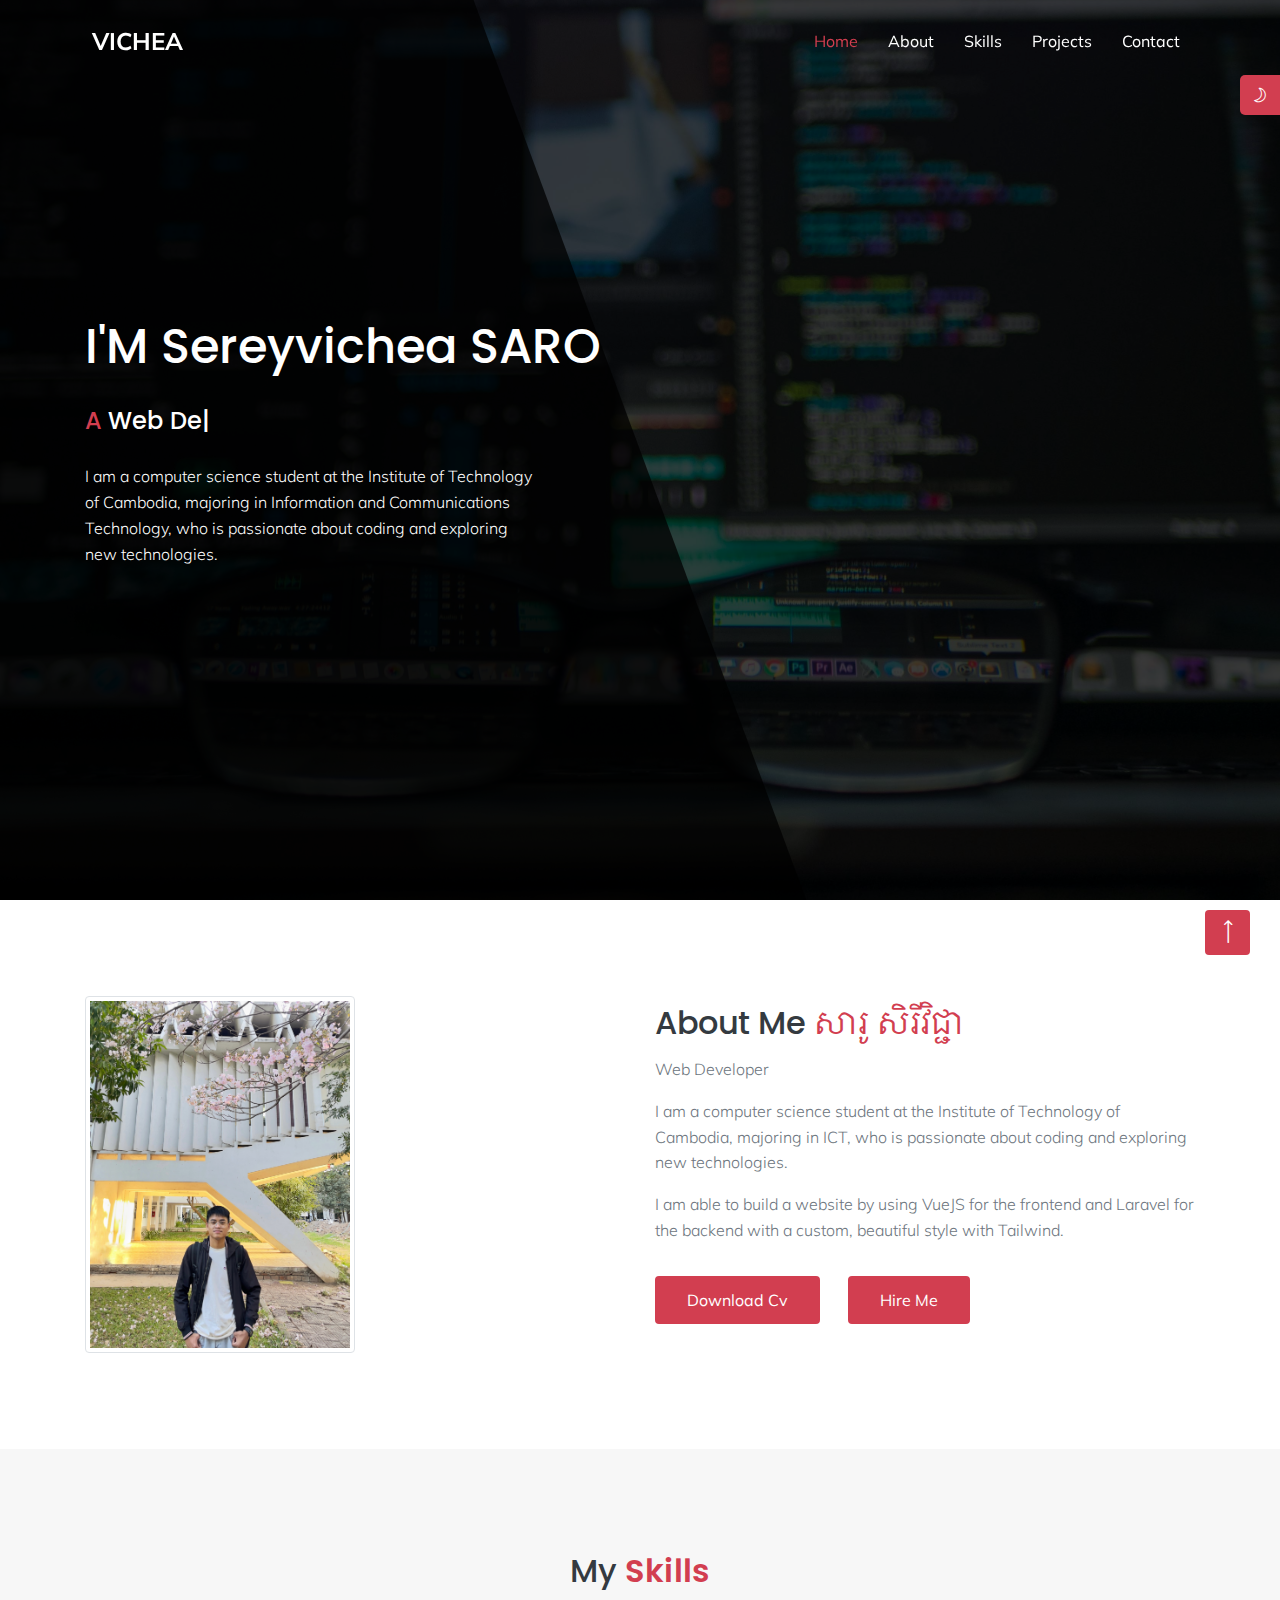
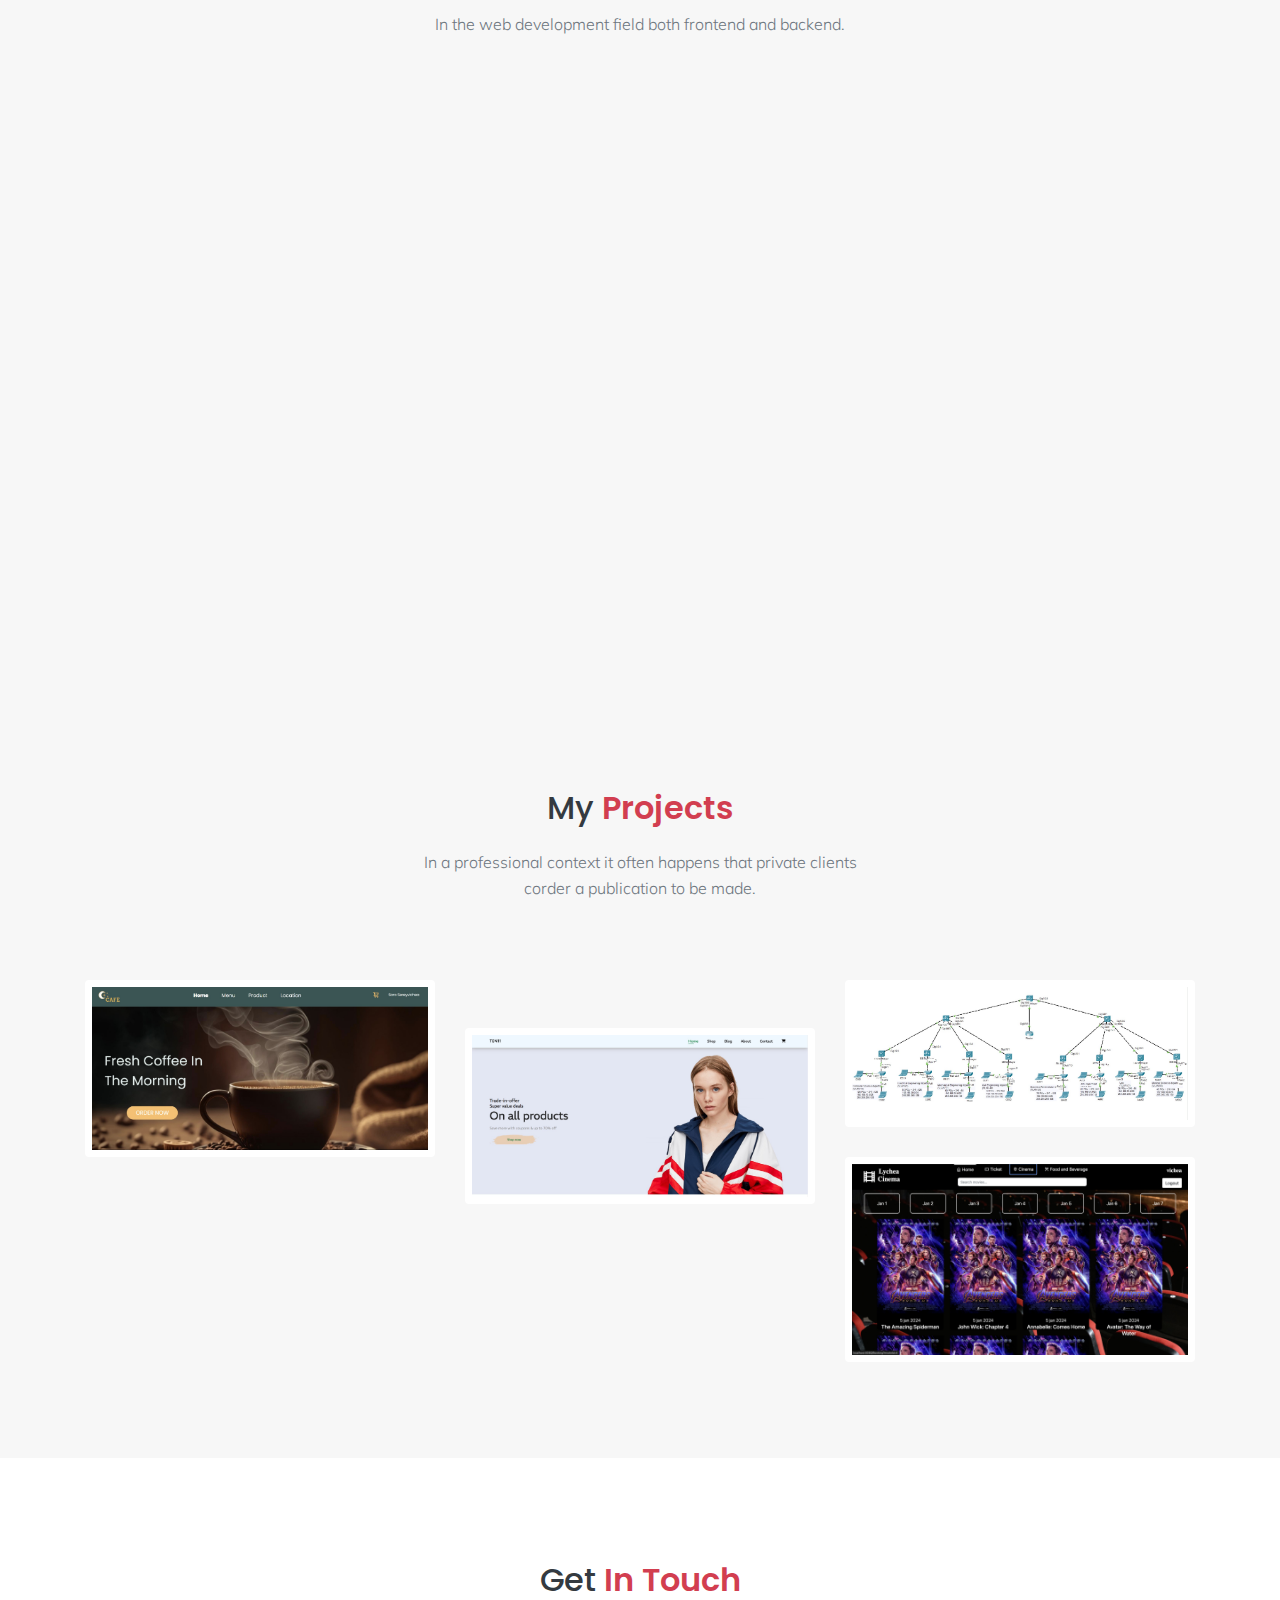
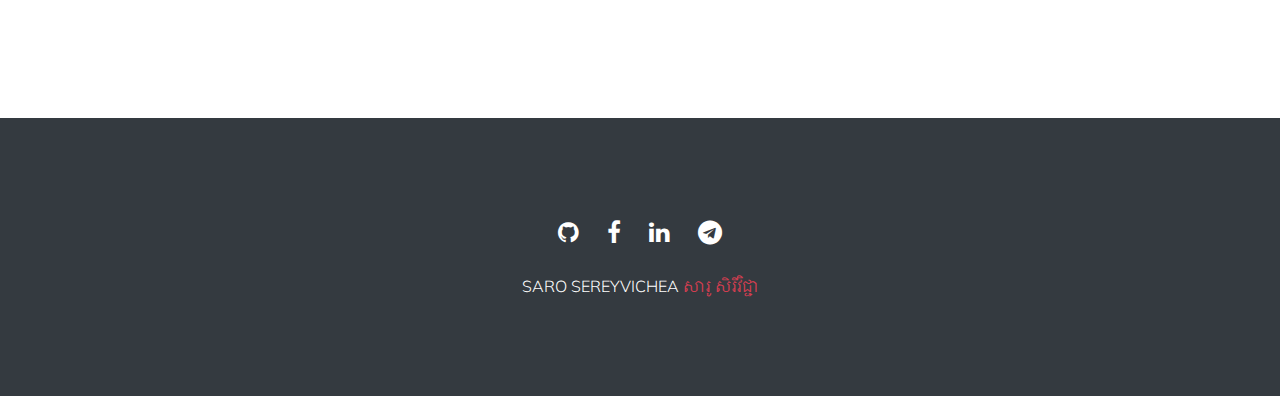
<file: index.html>
<!DOCTYPE html>
<html lang="en">
    
<!-- Mirrored from retrina.com/uone/personal-with-clip-path/index.html by HTTrack Website Copier/3.x [XR&CO'2014], Mon, 04 Mar 2024 21:50:24 GMT -->
<head>
        <meta charset="UTF-8">
        <meta name="viewport" content="width=device-width, initial-scale=1, shrink-to-fit=no">
        <title>SereyvicheaSaro</title>
        <meta name="description" content="" />
        <meta name="keywords" content="" />
        <meta name="author" content="Retrina Group" />

        <!--  FavIcon  -->
        <link rel="shortcut icon" href="assets/img/myPhoto.png">

        <!-- Google Fonts -->
		<link href="https://fonts.googleapis.com/css?family=Muli:300,400,600" rel="stylesheet">
		<link href="https://fonts.googleapis.com/css?family=Poppins:400,500,600,700" rel="stylesheet">  

        <!--  Plugins CSS  -->
        <link rel="stylesheet" href="assets/css/plugins.css">
        <!--  Custom Style CSS  -->
        <link rel="stylesheet" href="assets/css/style.css">
    </head>
    <body data-spy="scroll" data-target="#scrollspy" data-offset="61">

        <!--  Pre Loader  -->
<!--         <div id="overlayer"></div> -->
<!--         <span class="loader"></span> -->

        <!--    Header Start    -->
        <header id="header" class="header fixed-top">
            <nav id="scrollspy" class="navbar navbar-expand-lg header-nav">
                <div class="container">
                    <a class="navbar-brand font-weight-bold" href="index.html">VI<span>CHEA</span></a>
                    <!--  Navbar Toggler Button Start -->
                    <button class="navbar-toggler collapsed" type="button" data-toggle="collapse" data-target="#toggle-menu" aria-controls="toggle-menu" aria-expanded="false" aria-label="Toggle navigation">
                        <span class="lni-menu size-md"></span>
                    </button>
                    <!--  Navbar Toggler Button End -->
                    <div class="collapse navbar-collapse" id="toggle-menu">
                        <ul class="navbar-nav nav-pills ml-auto">
                            <li class="nav-item">
                                <a class="nav-link active" href="#hero">Home</a>
                            </li>
                            <li class="nav-item">
                                <a class="nav-link" href="#about">About</a>
                            </li>
                            <li class="nav-item">
                                <a class="nav-link" href="#services">Skills</a>
                            </li>
                            <li class="nav-item">
                                <a class="nav-link" href="#projects">Projects</a>
                            </li>
                            <li class="nav-item">
                                <a class="nav-link" href="#contact">Contact</a>
                            </li>
                        </ul>
                    </div>
                </div>
            </nav>
        </header>
        <!--    Header End    -->

        <!--    Hero Start    -->
        <section class="hero full-screen py-6" id="hero">
            <div class="hero-center">
                <div class="container">
                    <div class="row">
                        <div class="col-lg-12">
                            <div class="hero-content">
                                <h1 class="text-white mb-3">I'M Sereyvichea SARO</h1>
                                <h4 class="text-white text-capitalize mb-0"><span class="base-color">A  </span> <span class="element" data-elements="Web Developer."></span></h4>
                                <p class="text-white my-4 mb-0">
                                    I am a computer science student at the Institute of Technology of Cambodia, majoring in Information and Communications Technology, who is passionate about coding and exploring new technologies.</p>
                            </div>
                        </div>
                    </div>
                </div>
            </div>
        </section>
        <!--    Hero End    -->

        <!--   About Start   -->
        <section id="about" class="py-6">
            <div class="container">
                <div class="row">
                    <div class="col-lg-6 mb-4 mb-lg-0">
                        <img src="assets/img/vichea.jpg" alt="/" class="rounded img-thumbnail w-50 myPhoto">
                    </div>
                    <div class="col-lg-6">
                        <h2 class="text-dark mb-2">About Me <span class="base-color" id="khmer_name"> សារូ​ សិរីវិជ្ជា</span></h2>
                        <p class="mb-0 text-muted">Web Developer</p>
                        <p class="text-muted my-3">I am a computer science student at the Institute of Technology of Cambodia, majoring in ICT, who is passionate about coding and exploring new technologies.</p>
                        <p class="text-muted">I am able to build a website by using VueJS for the frontend and Laravel for the backend with a custom, beautiful style with Tailwind. </p>
                        <a href="https://drive.google.com/file/d/1icKc5wLdwxnbIT0hmKPorfcBKuMONY7O/view?usp=sharing" class="pill-button mt-3 mb-lg-0 mr-4" target="_blank">Download Cv</a>
                        <a href="https://t.me/SaroSereyvichea" class="pill-button mt-3 mb-lg-0" target="_blank">Hire Me</a>
                    </div>
                </div>
            </div>
        </section>
        <!--    About End    -->

        <!--   Services start  -->
        <section id="services" class="py-6 bg-grey">
            <div class="container">
                <div class="row">
                    <div class="col-lg-12">
                        <div class="text-center">
                            <h2 class="text-dark mb-3">My <span class="base-color">Skills</span></h2>
                            <p class="text-muted max-width-450">In the web development field both frontend and backend.</p>
                        </div>
                    </div>
                </div>
                <div class="row mt-5">
                    <!-- Item 01 -->
                    <div class="col-lg-4 text-md-left wow fadeInUp" data-wow-duration="1.25s" >
                        <div class="services-item text-center">
                            <div class="px-4 py-5">
                                <i class="lni-brush-alt services-icon"></i>
                                <h5 class="mb-3">Web Design</h5>
                                <p class="mb-0">UX/UI design, Using Figma, HTML , CSS and Vue.js for develop frontend. Javascript for scripting.</p>
                            </div>
                        </div>
                    </div>
                    <!-- Item 02 -->
                    <div class="col-lg-4 text-md-left wow fadeInUp" data-wow-duration="1.25s" >
                        <div class="services-item text-center">
                            <div class="px-4 py-5">
                                <i class="lni-check-mark-circle services-icon"></i>
                                <h5 class="mb-3">Tailwind</h5>
                                <p class="mb-0">Easy to maintain for frontend design with the beautiful style  and responsive web pages. </p>
                            </div>
                        </div>
                    </div>
                    <!-- Item 03 -->
                    <div class="col-lg-4 text-md-left wow fadeInUp" data-wow-duration="1.25s" >
                        <div class="services-item text-center">
                            <div class="px-4 py-5">
                                <i class="lni-heart services-icon"></i>
                                <h5 class="mb-3">Backend</h5>
                                <p class="mb-0">Using Laravel to build backend API for any type of requirements to call to use in frontend. </p>
                            </div>
                        </div>
                    </div>
                    <!-- Item 04 -->
                    <div class="col-lg-4 text-md-left wow fadeInUp" data-wow-duration="1.25s" >
                        <div class="services-item text-center">
                            <div class="px-4 py-5">
                                <i class="lni-mobile services-icon"></i>
                                <h5 class="mb-3">Databases</h5>
                                <p class="mb-0">Analyse and Design database to intergrate in the application. SQL syntax for database.</p>
                            </div>
                        </div>
                    </div>
                    <!-- Item 05 -->
                    <div class="col-lg-4 text-md-left wow fadeInUp" data-wow-duration="1.25s" >
                        <div class="services-item text-center">
                            <div class="px-4 py-5">
                                <i class="lni-world services-icon"></i>
                                <h5 class="mb-3">Linux</h5>
                                <p class="mb-0">Linux command line. Concept of open source and VM on windows. Explore different Linux distributions. </p>
                            </div>
                        </div>
                    </div>
                    <!-- Item 06 -->
                    <div class="col-lg-4 text-md-left wow fadeInUp" data-wow-duration="1.25s" >
                        <div class="services-item text-center">
                            <div class="px-4 py-5">
                                <i class="lni-world services-icon"></i>
                                <h5 class="mb-3">Network</h5>
                                <p class="mb-0">Knowledgeable in Switch and Router, able to setup router and config Inter VLAN router.</p>
                            </div>
                        </div>
                    </div>
                </div>
            </div>
        </section>
        <!--   Services End  -->

        <!--  Project Start  -->
        <section id="projects" class="portfolio py-6 bg-grey">
            <div class="container">
                <div class="row">
                    <div class="col-lg-12">
                        <div class="text-center">
                            <h2 class="text-dark mb-3">My <span class="base-color">Projects</span></h2>
                            <p class="text-muted mx-auto max-width-450">In a professional context it often happens that private clients corder a publication to be made.</p>
                        </div>
                    </div>
                </div>
                <div class="row portfolio-items mt-5">
                    <!-- Item 01 -->
                    <div class="col-lg-4 portfolio-item seo">
                        <div class="portfolio-item-content">
                            <img src="assets/img/home_coffee.jpg" alt="/">
                            <div class="img-overlay text-center">
                                <div class="img-overlay-content">
                                    <div class="portfolio-icon">
                                        <a href="https://github.com/selytheng/internetProgramming-project1.git" target="_blank">
                                            <i class="lni-link"></i>
                                        </a>
                                        <a href="assets/img/home_coffee.jpg" class="js-zoom-gallery">
                                            <i class="lni-search"></i>
                                        </a>
                                    </div>
                                    <h5 class="text-dark mt-3 mb-0">Ecommerce</h5>
                                    <p>Backend using Laravel and Frontend using VueJS</p>
                                </div>
                            </div>
                        </div>
                    </div>
                    <!-- Item 02 -->
                    <div class="col-lg-4 portfolio-item graphic">
                        <div class="portfolio-item-content mt-md-5">
                            <img src="assets/img/home_ecommerce.jpg" alt="/">
                            <div class="img-overlay text-center">
                                <div class="img-overlay-content">
                                    <div class="portfolio-icon">
                                        <a href="https://sereyvicheasaro.github.io/Ecommerce/" target="_blank">
                                            <i class="lni-link"></i>
                                        </a>
                                        <a href="assets/img/home_ecommerce.jpg" class="js-zoom-gallery">
                                            <i class="lni-search"></i>
                                        </a>
                                    </div>
                                    <h5 class="text-dark mt-3 mb-0">Mini Ecommerce</h5>
                                    <p>Build with HTML, CSS and Javascript</p>
                                </div>
                            </div>
                        </div>
                    </div>
                    <!-- Item 03 -->
                    <div class="col-lg-4 portfolio-item webdesign graphic">
                        <div class="portfolio-item-content">
                            <img src="assets/img/network.jpg" alt="/">
                            <div class="img-overlay text-center">
                                <div class="img-overlay-content">
                                    <div class="portfolio-icon">
                                        <a href="https://drive.google.com/file/d/1GPWU1suq0hXQiiFGIRFVcSivYqHfiw1p/view?usp=sharing" target="_blank">
                                            <i class="lni-link"></i>
                                        </a>
                                        <a href="assets/img/network.jpg" class="js-zoom-gallery">
                                            <i class="lni-search"></i>
                                        </a>
                                    </div>
                                    <h5 class="text-dark mt-3 mb-0">Network Design</h5>
                                    <p>Assign VLAN, IP range and Inter Vlan Routing</p>
                                </div>
                            </div>
                        </div>
                    </div>
                    <!-- Item 04 -->
                    <div class="col-lg-4 portfolio-item webdesign graphic">
                        <div class="portfolio-item-content">
                            <img src="assets/img/Home_Booking.png" alt="/">
                            <div class="img-overlay text-center">
                                <div class="img-overlay-content">
                                    <div class="portfolio-icon">
                                        <a href="https://github.com/SereyvicheaSaro/BookingSystem.git" target="_blank">
                                            <i class="lni-link"></i>
                                        </a>
                                        <a href="assets/img/Home_Booking.png" class="js-zoom-gallery">
                                            <i class="lni-search"></i>
                                        </a>
                                    </div>
                                    <h5 class="text-dark mt-3 mb-0">Booking System</h5>
                                    <p>Implement backend using Spring boot and backend using bootstrap.</p>
                                </div>
                            </div>
                        </div>
                    </div>
                </div>
            </div>
        </section>
        <!--   Project End   -->

        <!--   Contact Start   -->
        <section id="contact" class="contact text-center py-6">
            <div class="container">
                <div class="row">
                    <div class="col-lg-12">
                        <div class="text-center">
                            <h2 class="text-dark mb-3">Get <span class="base-color">In Touch</span></h2>
                            <!-- <p class="text-muted max-width-450">In a professional context it often happens that private clients corder a publication to be made.</p> -->
                        </div>
                    </div>
                </div>
                
            </div>
        </section>
        <!--   Contact End   -->

        <!--   Footer Start  -->
        <footer class="bg-dark py-6 text-center">
            <div class="container">
                <ul class="list-inline">
                    <li class="list-inline-item"><a href="https://github.com/SereyvicheaSaro" target="_blank"><i class="fa fa-github"></i></a></li>
                    <li class="list-inline-item"><a href="https://www.facebook.com/sereyvichea.saro/" target="_blank"><i class="fa fa-facebook"></i></a></li>
                    <li class="list-inline-item"><a href="https://www.linkedin.com/in/vichea1103/" target="_blank"><i class="fa fa-linkedin"></i></a></li>
                    <li class="list-inline-item"><a href="https://t.me/Sereyvichea_SARO" target="_blank"><i class="fa fa-telegram"></i></a></li>
                </ul>
                <p class="mt-4 mb-0 text-white">SARO SEREYVICHEA <a class="base-color" href="" id="khmer_name">សារូ​ សិរីវិជ្ជា</a></p>
            </div>
        </footer>
        <!--   Footer End  -->

        <!--   Color Scheme  -->
        <a class="color-scheme text-white bg-base-color d-inline-block" href="javascript:void(0)"><i class="lni-night"></i><span>Dark</span></a>
        <a class="color-scheme color-scheme-light text-white bg-base-color d-none" href="javascript:void(0)"><i class="lni-sun"></i><span>Light</span></a>

        <!-- Return to Top -->
        <a href="javascript:void(0)" class="return-to-top"><i class="lni-arrow-up"></i></a>

        <!--  JavaScripts  -->
        <script src="assets/js/jquery-3.4.1.min.js"></script>
        <!--  Plugins JS  -->
        <script src="assets/js/plugins.js"></script>
        <!--  Custom JS  -->
        <script src="assets/js/uone.js"></script>
    </body>

<!-- Mirrored from retrina.com/uone/personal-with-clip-path/index.html by HTTrack Website Copier/3.x [XR&CO'2014], Mon, 04 Mar 2024 21:50:29 GMT -->
</html>
</file>
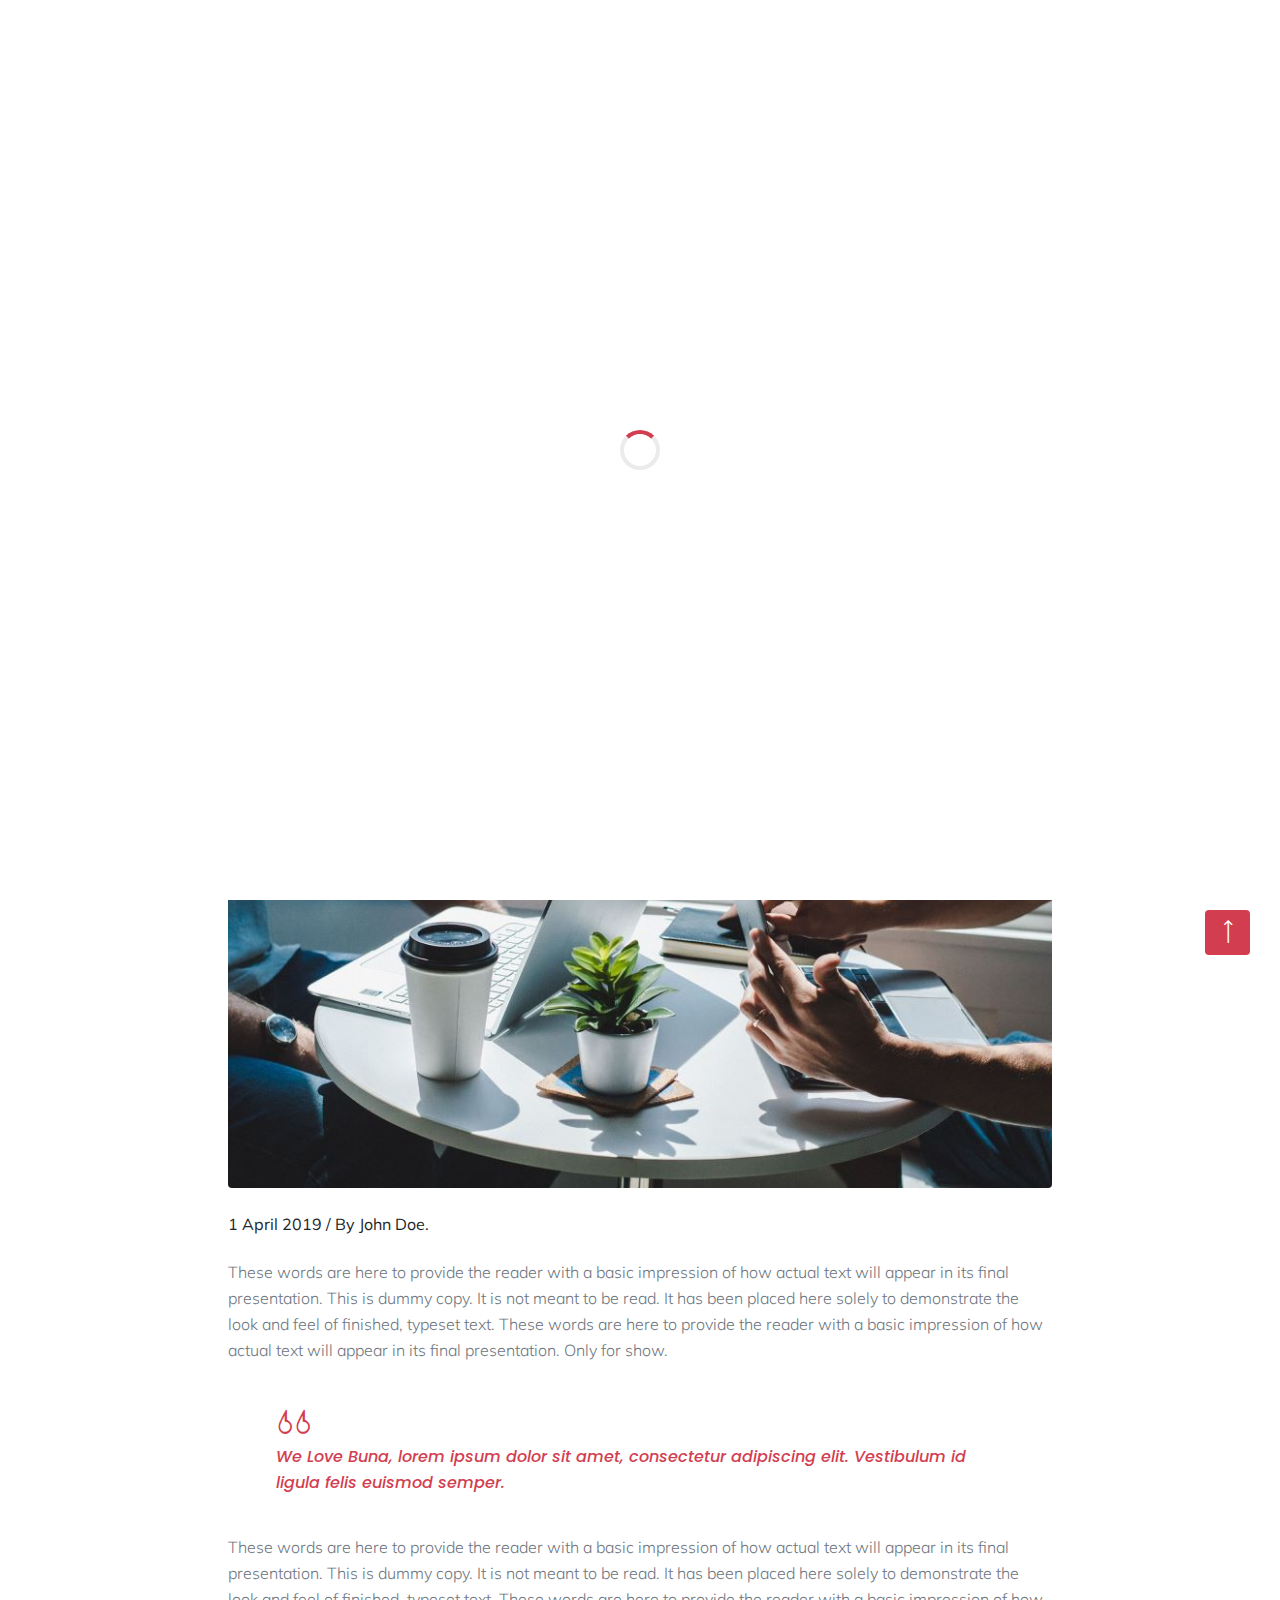
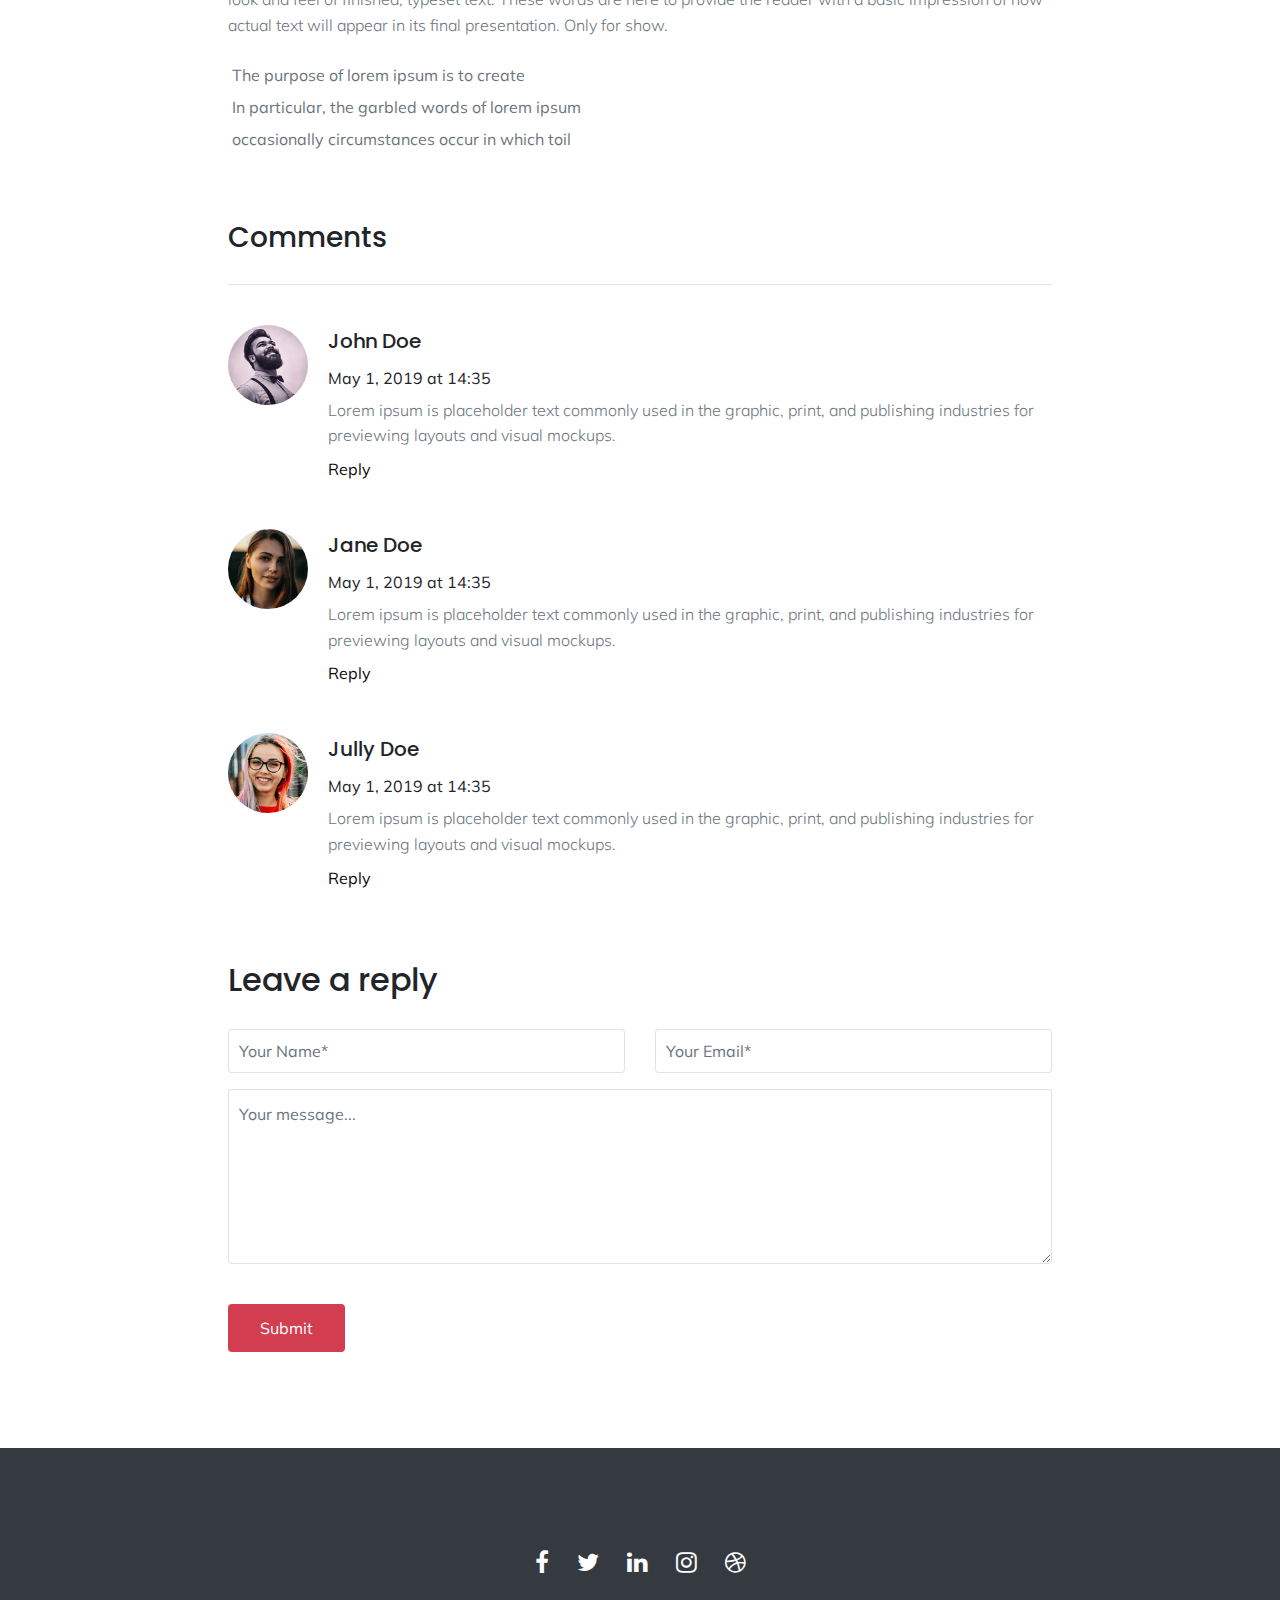
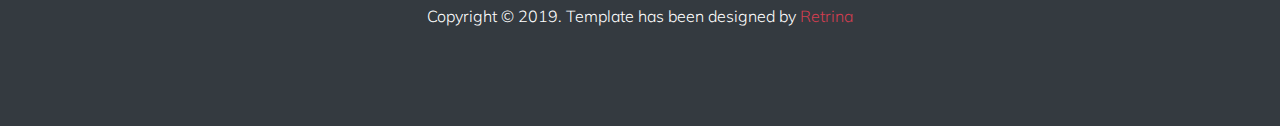
<file: blog-single.html>
<!DOCTYPE html>
<html lang="en">
    
<!-- Mirrored from retrina.com/uone/personal-with-clip-path/blog-single.html by HTTrack Website Copier/3.x [XR&CO'2014], Mon, 04 Mar 2024 21:50:45 GMT -->
<head>
        <meta charset="UTF-8">
        <meta name="viewport" content="width=device-width, initial-scale=1, shrink-to-fit=no">
        <title>UONE - Blog Single</title>
        <meta name="description" content="" />
        <meta name="keywords" content="" />
        <meta name="author" content="Retrina Group" />

        <!--  FavIcon  -->
        <link rel="shortcut icon" href="assets/img/favicon.ico">

        <!-- Google Fonts -->
		<link href="https://fonts.googleapis.com/css?family=Muli:400,600" rel="stylesheet">
		<link href="https://fonts.googleapis.com/css?family=Poppins:400,500,600,700" rel="stylesheet">

        <!--  Plugins Css  -->
        <link rel="stylesheet" href="assets/css/plugins.css">
        <!--  Custom Style CSS  -->
        <link rel="stylesheet" href="assets/css/style.css">
    </head>
	
    <body data-spy="scroll" data-target="#scrollspy" data-offset="61" class="pt-hero">

		<!--  Pre Loader  -->
		<div id="overlayer"></div>
		<span class="loader"></span>	


        <!--    Header Start    -->
        <header id="header" class="header page-header bg-white fixed-top">
            <nav id="scrollspy" class="navbar navbar-expand-lg header-nav">
                <div class="container">
                    <a class="navbar-brand font-weight-bold text-dark" href="index.html">U<span>One</span></a>
                    <!--  Navbar Toggler Button Start -->
                    <button class="navbar-toggler collapsed " type="button" data-toggle="collapse" data-target="#toggle-menu" aria-controls="toggle-menu" aria-expanded="false" aria-label="Toggle navigation">
                        <span class="lni-menu size-md"></span>
                    </button>
                    <!--  Navbar Toggler Button End -->
                    <div class="collapse navbar-collapse" id="toggle-menu">
                        <ul class="navbar-nav nav-pills ml-auto">
                            <li class="nav-item">
                                <a class="nav-link text-dark" href="index.html">Back</a>
                            </li>
                        </ul>
                    </div>
                </div>
            </nav>
        </header>
        <!--    Header End    -->

        <!--    Hero Start    -->
        <section class="hero page-hero py-6" id="hero">
            <div class="hero-center">
                <div class="container">
                    <div class="row justify-content-center">
                        <div class="col-lg-12">
                            <div class="text-center hero-content mx-auto">
                                <h1 class="text-white mb-4">Blog Single</h1>
                                <p class="mx-auto text-white">
                                    <a href="index.html" class="text-white">Home</a>
                                    /
                                    <a href="blog.html" class="text-white">Blog</a>
                                    /
                                    <span class="text-white">Blog Single</span>
                                </p>
                            </div>
                        </div>
                    </div>
                </div>
            </div>
        </section>
        <!--    Hero End    -->

        <!--   Blog-single   Start -->
        <section class="py-6">
            <div class="container">
                <div class="row">
                    <div class="col-lg-10 offset-lg-1 blog">
                        <div class="rounded px-lg-5">
                            <div class="text-md-left">
                                <h4 class="mb-4">The best way to become a good web designer</h4>
                                <img src="assets/img/blog-single-01.jpg" alt="" class="img-fluid w-100 rounded">
                                <span class="d-inline-block py-4"> 1 April 2019
                               / By <span class="purple-color text-right"> John Doe. </span>
                           </span>
                                <p class="text-muted">These words are here to provide the reader with a basic impression of how actual text will appear in its final presentation. This is dummy copy. It is not meant to be read. It has been placed here solely to demonstrate the look and feel of finished, typeset text. These words are here to provide the reader with a basic impression of how actual text will appear in its final presentation. Only for show.</p>
                                <div class="px-5 py-4 quotation">
                                    <i class="base-color lni-quotation size-md"></i>
                                    <h6 class="base-color font-italic mb-0">We Love Buna, lorem ipsum dolor sit amet, consectetur adipiscing elit. Vestibulum id ligula felis euismod semper.</h6>
                                </div>
                                <p class="my-3 text-muted">These words are here to provide the reader with a basic impression of how actual text will appear in its final presentation. This is dummy copy. It is not meant to be read. It has been placed here solely to demonstrate the look and feel of finished, typeset text. These words are here to provide the reader with a basic impression of how actual text will appear in its final presentation. Only for show.</p>
                                <ul class="list-unstyled mt-4 checkmark-list">
                                    <!-- Item-01 -->
                                    <li class="mb-2">
                                        <span class="text-muted ml-1">The purpose of lorem ipsum is to create</span>
                                    </li>
                                    <!-- Item-02 -->
                                    <li class="mb-2">
                                        <span class="text-muted ml-1">In particular, the garbled words of lorem ipsum</span>
                                    </li>
                                    <!-- Item-03 -->
                                    <li class="mb-2">
                                        <span class="text-muted ml-1">occasionally circumstances occur in which toil</span>
                                    </li>
                                </ul>
                                <!--Blog Comments-->
                                <div class="comments py-5">
                                    <h3 class="text-left mb-4">Comments</h3>
                                    <hr>
                                    <ul class="list-inline">
                                        <!-- Comment1 -->
                                        <li class="list-inline-item my-4">
                                            <img src="assets/img/client-01.png" alt="/" class="float-left">
                                            <div class="comment-info">
                                                <h5>John Doe</h5>
                                                <span>May 1, 2019 at 14:35</span>
                                                <p class="my-2 text-muted">Lorem ipsum is placeholder text commonly used in the graphic, print, and publishing industries for previewing layouts and visual mockups.</p>
                                                <a href="#">Reply</a>
                                            </div>
                                        </li>
                                        <!-- Comment2 -->
                                        <li class="list-inline-item my-4">
                                            <img src="assets/img/client-02.png" alt="/" class="float-left">
                                            <div class="comment-info">
                                                <h5>Jane Doe</h5>
                                                <span>May 1, 2019 at 14:35</span>
                                                <p class="my-2 text-muted">Lorem ipsum is placeholder text commonly used in the graphic, print, and publishing industries for previewing layouts and visual mockups.</p>
                                                <a href="#">Reply</a>
                                            </div>
                                        </li>
                                        <!-- Comment3 -->
                                        <li class="list-inline-item mt-4">
                                            <img src="assets/img/client-03.png" alt="/" class="float-left">
                                            <div class="comment-info">
                                                <h5 class="">Jully Doe</h5>
                                                <span>May 1, 2019 at 14:35</span>
                                                <p class="my-2 text-muted">Lorem ipsum is placeholder text commonly used in the graphic, print, and publishing industries for previewing layouts and visual mockups.</p>
                                                <a href="#">Reply</a>
                                            </div>
                                        </li>
                                    </ul>
                                </div>
                                <!--Blog Reply-->
                                <div class="contact">
                                    <div class="contact-form">
                                        <h2 class="text-left mb-4">Leave a reply</h2>
                                        <form>
                                            <div class="row">
                                                <div class="col-lg-6 form-item">
                                                    <div class="form-group">
                                                        <input name="name" id="name" type="text" class="form-control" placeholder="Your Name*" required>
                                                    </div>
                                                </div>
                                                <div class="col-lg-6 form-item">
                                                    <div class="form-group">
                                                        <input name="email" id="email" type="email" class="form-control" placeholder="Your Email*" required>
                                                    </div>
                                                </div>
                                                <div class="col-12 form-item">
                                                    <div class="form-group">
                                                        <textarea name="comments" id="comments" rows="4" class="form-control" placeholder="Your message..."></textarea>
                                                    </div>
                                                </div>
                                                <div class="col-sm-12 mt-4 text-left">
                                                    <button type="submit" class="pill-button rounded" id="submit-btn">Submit</button>
                                                </div>
                                            </div>
                                        </form>
                                    </div>
                                </div>
                            </div>
                        </div>
                    </div>
                </div>
            </div>
        </section>
        <!--   Blog-Single    End  -->

        <!--   Footer Start  -->
        <footer class="bg-dark py-6 text-center">
            <div class="container">
                <ul class="list-inline">
                    <li class="list-inline-item"><a href="javascript:void(0);"><i class="fa fa-facebook"></i></a></li>
                    <li class="list-inline-item"><a href="javascript:void(0);"><i class="fa fa-twitter"></i></a></li>
                    <li class="list-inline-item"><a href="javascript:void(0);"><i class="fa fa-linkedin"></i></a></li>
                    <li class="list-inline-item"><a href="javascript:void(0);"><i class="fa fa-instagram"></i></a></li>
                    <li class="list-inline-item"><a href="javascript:void(0);"><i class="fa fa-dribbble"></i></a></li>
                </ul>
                <p class="mt-4 mb-0 text-white">Copyright © 2019. Template has been designed by <a class="base-color" href="javascript:void(0);">Retrina</a></p>
            </div>
        </footer>
        <!--   Footer End  -->

        <!--   Color Scheme  -->
        <a class="color-scheme text-white bg-base-color d-inline-block" href="javascript:void(0)"><i class="lni-night"></i><span>Dark</span></a>
        <a class="color-scheme color-scheme-light text-white bg-base-color d-none" href="javascript:void(0)"><i class="lni-sun"></i><span>Light</span></a>

        <!-- Return to Top -->
        <a href="javascript:void(0)" class="return-to-top"><i class="lni-arrow-up"></i></a>

        <!--  JavaScripts  -->
        <script src="assets/js/jquery-3.4.1.min.js"></script>
        <!--  Plugins JS  -->
        <script src="assets/js/plugins.js"></script>
        <!--  Custom JS  -->
        <script src="assets/js/uone.js"></script>

    </body>

<!-- Mirrored from retrina.com/uone/personal-with-clip-path/blog-single.html by HTTrack Website Copier/3.x [XR&CO'2014], Mon, 04 Mar 2024 21:50:45 GMT -->
</html>
</file>
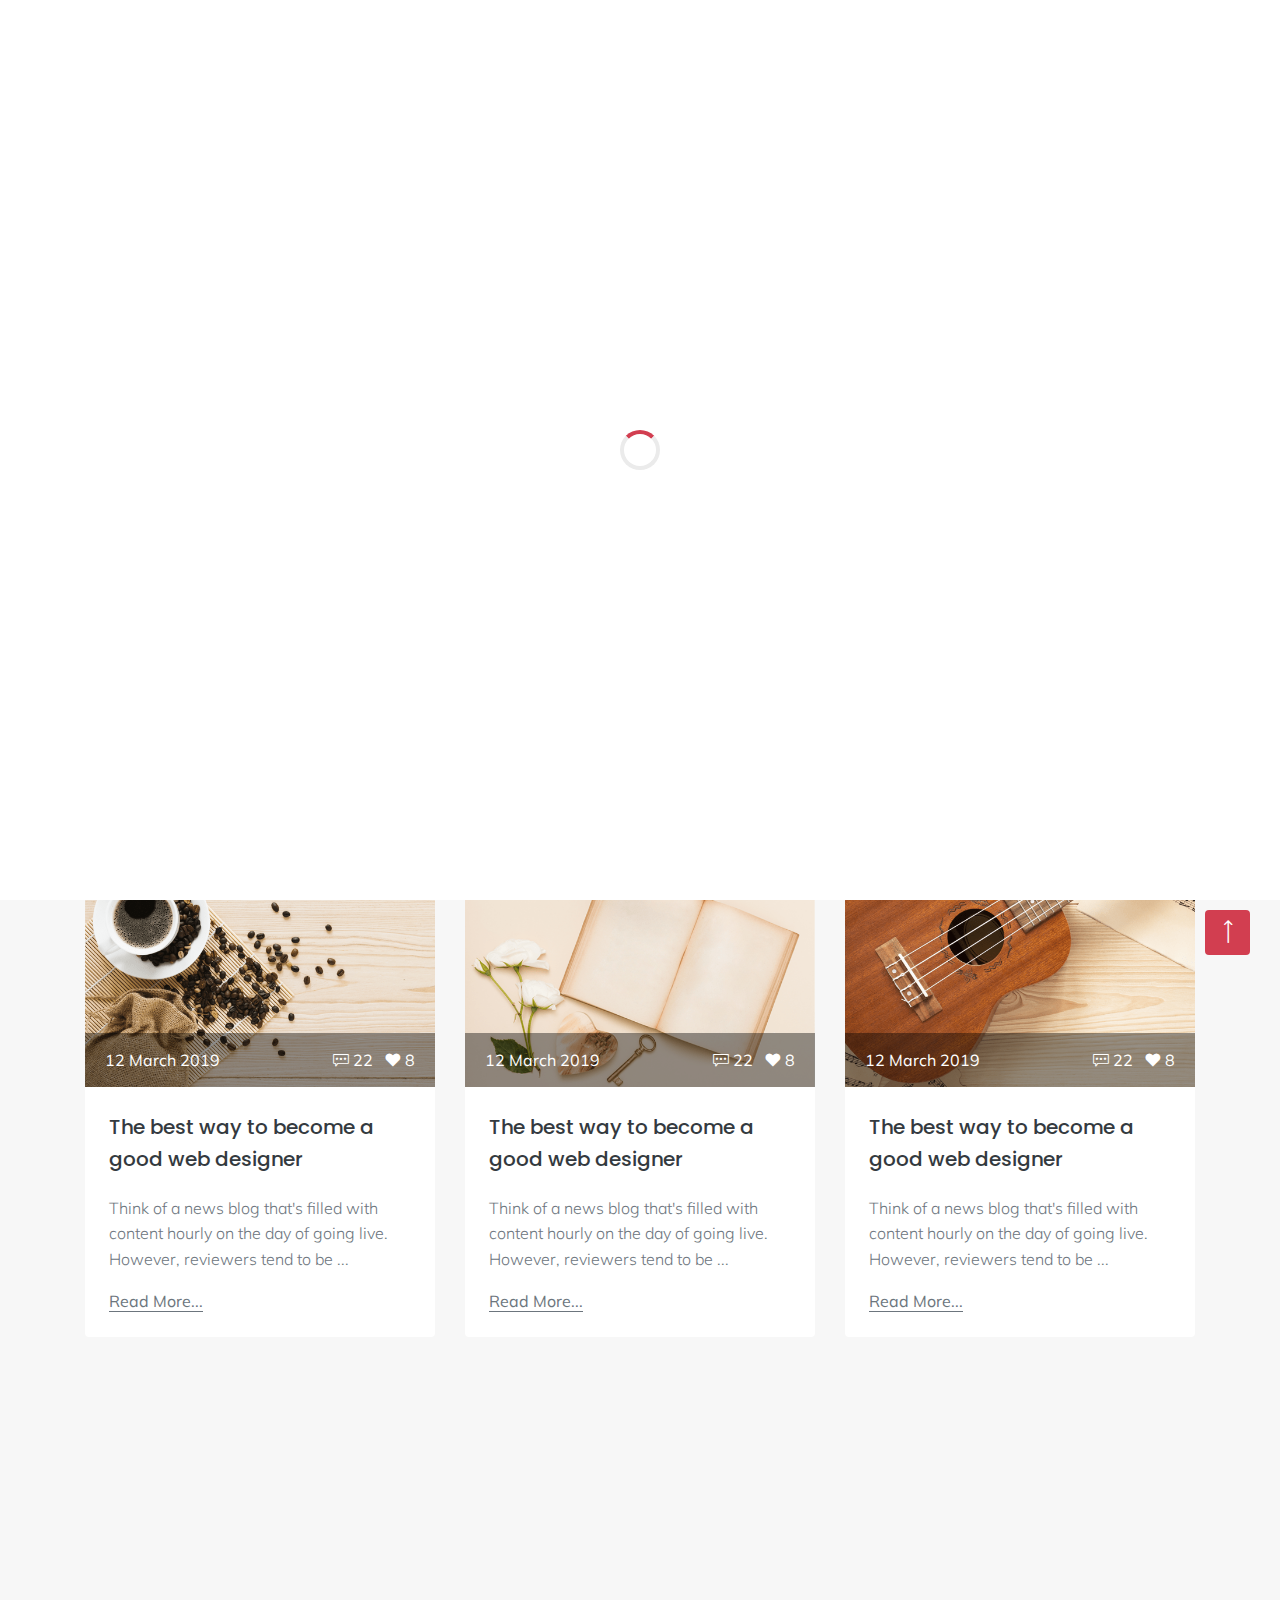
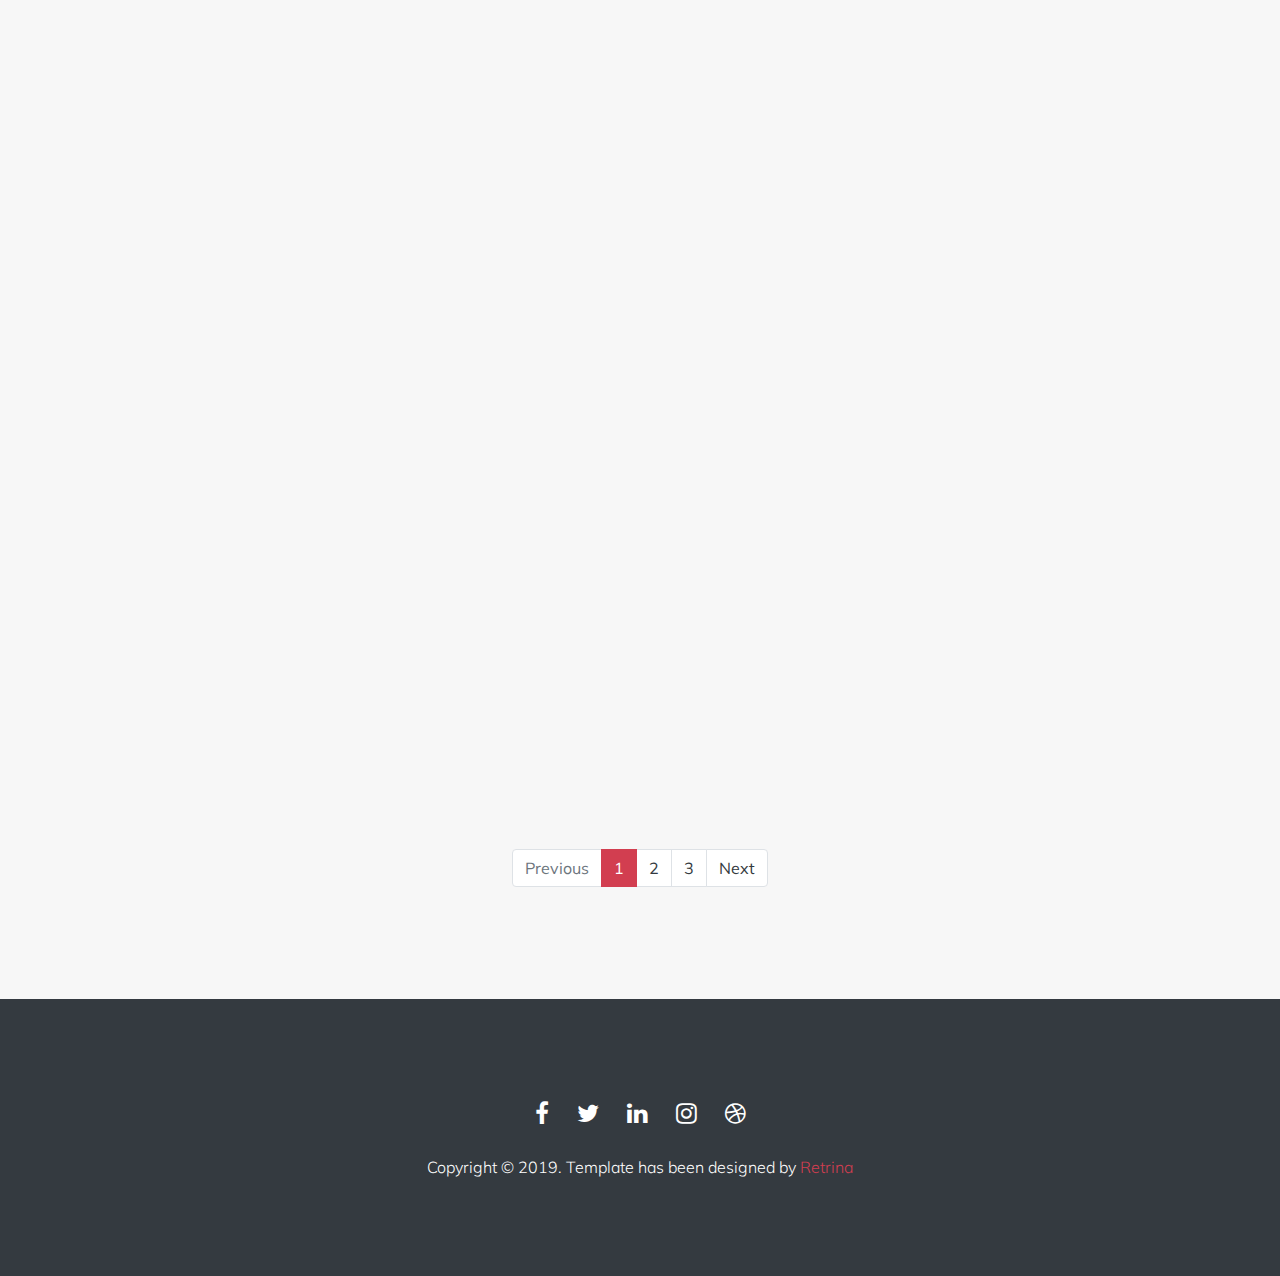
<file: blog.html>
<!DOCTYPE html>
<html lang="en">
    
<!-- Mirrored from retrina.com/uone/personal-with-clip-path/blog.html by HTTrack Website Copier/3.x [XR&CO'2014], Mon, 04 Mar 2024 21:50:45 GMT -->
<head>
        <meta charset="UTF-8">
        <meta name="viewport" content="width=device-width, initial-scale=1, shrink-to-fit=no">
        <title>UONE - Blog </title>
        <meta name="description" content="" />
        <meta name="keywords" content="" />
        <meta name="author" content="Retrina Group" />

        <!--  FavIcon  -->
        <link rel="shortcut icon" href="assets/img/favicon.ico">

        <!-- Google Fonts -->
		<link href="https://fonts.googleapis.com/css?family=Muli:400,600" rel="stylesheet">
		<link href="https://fonts.googleapis.com/css?family=Poppins:400,500,600,700" rel="stylesheet">  

        <!--  Plugins Css  -->
        <link rel="stylesheet" href="assets/css/plugins.css">
        <!--  Custom Style CSS  -->
        <link rel="stylesheet" href="assets/css/style.css">
    </head>
	
    <body class="pt-hero">
	
        <!--  Pre Loader  -->
        <div id="overlayer"></div>
        <span class="loader"></span>

        <!--    Header Start    -->
        <header id="header" class="header page-header bg-white fixed-top">
            <nav id="scrollspy" class="navbar navbar-expand-lg header-nav">
                <div class="container">
                    <a class="navbar-brand font-weight-bold text-dark" href="index.html">U<span>One</span></a>
                    <!--  Navbar Toggler Button Start -->
                    <button class="navbar-toggler collapsed" type="button" data-toggle="collapse" data-target="#toggle-menu" aria-controls="toggle-menu" aria-expanded="false" aria-label="Toggle navigation">
                        <span class="lni-menu size-md"></span>
                    </button>
                    <!--  Navbar Toggler Button End -->
                    <div class="collapse navbar-collapse" id="toggle-menu">
                        <ul class="navbar-nav nav-pills ml-auto">
                            <li class="nav-item">
                                <a class="nav-link text-dark" href="index.html">Back</a>
                            </li>
                        </ul>
                    </div>
                </div>
            </nav>
        </header>
        <!--    Header End    -->

        <!--    Hero Start    -->
        <section class="hero page-hero py-6" id="hero">
            <div class="hero-center">
                <div class="container">
                    <div class="row justify-content-center">
                        <div class="col-lg-12">
                            <div class="text-center hero-content mx-auto">
                                <h1 class="text-white mb-4">Blog Page</h1>
                                <p class="mx-auto text-white">
                                    <a href="index.html" class="text-white">Home</a>
                                    /
                                    <span>Blog</span>
                                </p>
                            </div>
                        </div>
                    </div>
                </div>
            </div>
        </section>
        <!--    Hero End    -->

        <!--   Blog Start   -->
        <section id="blog" class="blog blog-01 bg-grey py-6">
            <div class="container">
                <div class="row">
                    <div class="col-lg-12">
                        <div class="text-center">
                            <h2 class="text-dark mb-3">Latest <span class="base-color">News</span></h2>
                            <p class="text-muted max-width-450">In a professional context it often happens that private clients corder a publication to be made.</p>
                        </div>
                    </div>
                </div>
                <div class="row mt-5">
                    <!-- Item 01 -->
                    <div class="col-lg-4 my-4 wow fadeInUp" data-wow-duration="1.25s">
                        <div class="rounded blog-item">
                            <div class="image-blog">
                                <img src="assets/img/blog-img-01.png" alt="/" class="img-fluid rounded-top">
                                <div class="blog-title">
                                    <span>12 March 2019</span>
                                    <ul class="list-inline float-right">
                                        <li class="list-inline-item">
                                            <i class="lni-comment"></i><span class="pl-1">22</span>
                                        </li>
                                        <li class="list-inline-item">
                                            <i class="lni-heart-filled"></i><span class="pl-1">8</span>
                                        </li>
                                    </ul>
                                </div>
                            </div>
                            <div class="rounded-bottom bg-white blog-content p-4">
                                <h5><a href="blog-single.html" target="_blank" class="text-dark">The best way to become a good web designer</a></h5>
                                <p class="text-muted">Think of a news blog that's filled with content hourly on the day of going live. However, reviewers tend to be ...</p>
                                <div class="blog-link">
                                    <a class="text-muted" href="blog-single.html" target="_blank">Read More...</a>
                                </div>
                            </div>
                        </div>
                    </div>
                    <!-- Item 02 -->
                    <div class="col-lg-4 my-4 wow fadeInUp" data-wow-duration="1.25s">
                        <div class="rounded blog-item">
                            <div class="image-blog">
                                <img src="assets/img/blog-img-02.png" alt="/" class="img-fluid rounded-top">
                                <div class="blog-title">
                                    <span>12 March 2019</span>
                                    <ul class="list-inline float-right">
                                        <li class="list-inline-item">
                                            <i class="lni-comment"></i><span class="pl-1">22</span>
                                        </li>
                                        <li class="list-inline-item">
                                            <i class="lni-heart-filled"></i><span class="pl-1">8</span>
                                        </li>
                                    </ul>
                                </div>
                            </div>
                            <div class="rounded-bottom bg-white blog-content p-4">
                                <h5><a href="blog-single.html" target="_blank" class="text-dark">The best way to become a good web designer</a></h5>
                                <p class="text-muted">Think of a news blog that's filled with content hourly on the day of going live. However, reviewers tend to be ...</p>
                                <div class="blog-link">
                                    <a class="text-muted" href="blog-single.html" target="_blank">Read More...</a>
                                </div>
                            </div>
                        </div>
                    </div>
                    <!-- Item 03 -->
                    <div class="col-lg-4 my-4 wow fadeInUp" data-wow-duration="1.25s">
                        <div class="rounded blog-item">
                            <div class="image-blog">
                                <img src="assets/img/blog-img-03.png" alt="/" class="img-fluid rounded-top">
                                <div class="blog-title">
                                    <span>12 March 2019</span>
                                    <ul class="list-inline float-right">
                                        <li class="list-inline-item">
                                            <i class="lni-comment"></i><span class="pl-1">22</span>
                                        </li>
                                        <li class="list-inline-item">
                                            <i class="lni-heart-filled"></i><span class="pl-1">8</span>
                                        </li>
                                    </ul>
                                </div>
                            </div>
                            <div class="rounded-bottom bg-white blog-content p-4">
                                <h5><a href="blog-single.html" target="_blank" class="text-dark">The best way to become a good web designer</a></h5>
                                <p class="text-muted">Think of a news blog that's filled with content hourly on the day of going live. However, reviewers tend to be ...</p>
                                <div class="blog-link">
                                    <a class="text-muted" href="blog-single.html" target="_blank">Read More...</a>
                                </div>
                            </div>
                        </div>
                    </div>
                    <!-- Item 04 -->
                    <div class="col-lg-4 my-4 wow fadeInUp" data-wow-duration="1.25s">
                        <div class="rounded blog-item">
                            <div class="image-blog">
                                <img src="assets/img/blog-img-04.png" alt="/" class="img-fluid rounded-top">
                                <div class="blog-title">
                                    <span>12 March 2019</span>
                                    <ul class="list-inline float-right">
                                        <li class="list-inline-item">
                                            <i class="lni-comment"></i><span class="pl-1">22</span>
                                        </li>
                                        <li class="list-inline-item">
                                            <i class="lni-heart-filled"></i><span class="pl-1">8</span>
                                        </li>
                                    </ul>
                                </div>
                            </div>
                            <div class="rounded-bottom bg-white blog-content p-4">
                                <h5><a href="blog-single.html" target="_blank" class="text-dark">The best way to become a good web designer</a></h5>
                                <p class="text-muted">Think of a news blog that's filled with content hourly on the day of going live. However, reviewers tend to be ...</p>
                                <div class="blog-link">
                                    <a class="text-muted" href="blog-single.html" target="_blank">Read More...</a>
                                </div>
                            </div>
                        </div>
                    </div>
                    <!-- Item 05 -->
                    <div class="col-lg-4 my-4 wow fadeInUp" data-wow-duration="1.25s">
                        <div class="rounded blog-item">
                            <div class="image-blog">
                                <img src="assets/img/blog-img-05.png" alt="/" class="img-fluid rounded-top">
                                <div class="blog-title">
                                    <span>12 March 2019</span>
                                    <ul class="list-inline float-right">
                                        <li class="list-inline-item">
                                            <i class="lni-comment"></i><span class="pl-1">22</span>
                                        </li>
                                        <li class="list-inline-item">
                                            <i class="lni-heart-filled"></i><span class="pl-1">8</span>
                                        </li>
                                    </ul>
                                </div>
                            </div>
                            <div class="rounded-bottom bg-white blog-content p-4">
                                <h5><a href="blog-single.html" target="_blank" class="text-dark">The best way to become a good web designer</a></h5>
                                <p class="text-muted">Think of a news blog that's filled with content hourly on the day of going live. However, reviewers tend to be ...</p>
                                <div class="blog-link">
                                    <a class="text-muted" href="blog-single.html" target="_blank">Read More...</a>
                                </div>
                            </div>
                        </div>
                    </div>
                    <!-- Item 06 -->
                    <div class="col-lg-4 my-4 wow fadeInUp" data-wow-duration="1.25s">
                        <div class="rounded blog-item">
                            <div class="image-blog">
                                <img src="assets/img/blog-img-06.png" alt="/" class="img-fluid rounded-top">
                                <div class="blog-title">
                                    <span>12 March 2019</span>
                                    <ul class="list-inline float-right">
                                        <li class="list-inline-item">
                                            <i class="lni-comment"></i><span class="pl-1">22</span>
                                        </li>
                                        <li class="list-inline-item">
                                            <i class="lni-heart-filled"></i><span class="pl-1">8</span>
                                        </li>
                                    </ul>
                                </div>
                            </div>
                            <div class="rounded-bottom bg-white blog-content p-4">
                                <h5><a href="blog-single.html" target="_blank" class="text-dark">The best way to become a good web designer</a></h5>
                                <p class="text-muted">Think of a news blog that's filled with content hourly on the day of going live. However, reviewers tend to be ...</p>
                                <div class="blog-link">
                                    <a class="text-muted" href="blog-single.html" target="_blank">Read More...</a>
                                </div>
                            </div>
                        </div>
                    </div>
                    <!-- Item 07 -->
                    <div class="col-lg-4 my-4 wow fadeInUp" data-wow-duration="1.25s">
                        <div class="rounded blog-item">
                            <div class="image-blog">
                                <img src="assets/img/blog-img-07.png" alt="/" class="img-fluid rounded-top">
                                <div class="blog-title">
                                    <span>12 March 2019</span>
                                    <ul class="list-inline float-right">
                                        <li class="list-inline-item">
                                            <i class="lni-comment"></i><span class="pl-1">22</span>
                                        </li>
                                        <li class="list-inline-item">
                                            <i class="lni-heart-filled"></i><span class="pl-1">8</span>
                                        </li>
                                    </ul>
                                </div>
                            </div>
                            <div class="rounded-bottom bg-white blog-content p-4">
                                <h5><a href="blog-single.html" target="_blank" class="text-dark">The best way to become a good web designer</a></h5>
                                <p class="text-muted">Think of a news blog that's filled with content hourly on the day of going live. However, reviewers tend to be ...</p>
                                <div class="blog-link">
                                    <a class="text-muted" href="blog-single.html" target="_blank">Read More...</a>
                                </div>
                            </div>
                        </div>
                    </div>
                    <!-- Item 08 -->
                    <div class="col-lg-4 my-4 wow fadeInUp" data-wow-duration="1.25s">
                        <div class="rounded blog-item">
                            <div class="image-blog">
                                <img src="assets/img/blog-img-08.png" alt="/" class="img-fluid rounded-top">
                                <div class="blog-title">
                                    <span>12 March 2019</span>
                                    <ul class="list-inline float-right">
                                        <li class="list-inline-item">
                                            <i class="lni-comment"></i><span class="pl-1">22</span>
                                        </li>
                                        <li class="list-inline-item">
                                            <i class="lni-heart-filled"></i><span class="pl-1">8</span>
                                        </li>
                                    </ul>
                                </div>
                            </div>
                            <div class="rounded-bottom bg-white blog-content p-4">
                                <h5><a href="blog-single.html" target="_blank" class="text-dark">The best way to become a good web designer</a></h5>
                                <p class="text-muted">Think of a news blog that's filled with content hourly on the day of going live. However, reviewers tend to be ...</p>
                                <div class="blog-link">
                                    <a class="text-muted" href="blog-single.html" target="_blank">Read More...</a>
                                </div>
                            </div>
                        </div>
                    </div>
                    <!-- Item 09 -->
                    <div class="col-lg-4 my-4 wow fadeInUp" data-wow-duration="1.25s">
                        <div class="rounded blog-item">
                            <div class="image-blog">
                                <img src="assets/img/blog-img-09.png" alt="/" class="img-fluid rounded-top">
                                <div class="blog-title">
                                    <span>12 March 2019</span>
                                    <ul class="list-inline float-right">
                                        <li class="list-inline-item">
                                            <i class="lni-comment"></i><span class="pl-1">22</span>
                                        </li>
                                        <li class="list-inline-item">
                                            <i class="lni-heart-filled"></i><span class="pl-1">8</span>
                                        </li>
                                    </ul>
                                </div>
                            </div>
                            <div class="rounded-bottom bg-white blog-content p-4">
                                <h5><a href="blog-single.html" target="_blank" class="text-dark">The best way to become a good web designer</a></h5>
                                <p class="text-muted">Think of a news blog that's filled with content hourly on the day of going live. However, reviewers tend to be ...</p>
                                <div class="blog-link">
                                    <a class="text-muted" href="blog-single.html" target="_blank">Read More...</a>
                                </div>
                            </div>
                        </div>
                    </div>
                </div>
                <div class="row">
                    <!--   Blog Pagination   -->
                    <div class="mx-auto mt-4 pagination-blog">
                        <nav aria-label="Page navigation example">
                            <ul class="pagination justify-content-center">
                                <li class="page-item disabled"><a href="javascript:void(0);" class="page-link" tabindex="-1">Previous</a></li>
                                <li class="page-item active"><a href="javascript:void(0);" class="page-link">1</a></li>
                                <li class="page-item"><a href="javascript:void(0);" class="page-link">2</a></li>
                                <li class="page-item"><a href="javascript:void(0);" class="page-link">3</a></li>
                                <li class="page-item">
                                    <a href="javascript:void(0);" class="page-link">Next</a>
                                </li>
                            </ul>
                        </nav>
                    </div>
                </div>
            </div>
        </section>
        <!--   Blog End   -->

        <!--   Footer Start  -->
        <footer class="bg-dark py-6 text-center">
            <div class="container">
                <ul class="list-inline">
                    <li class="list-inline-item"><a href="javascript:void(0);"><i class="fa fa-facebook"></i></a></li>
                    <li class="list-inline-item"><a href="javascript:void(0);"><i class="fa fa-twitter"></i></a></li>
                    <li class="list-inline-item"><a href="javascript:void(0);"><i class="fa fa-linkedin"></i></a></li>
                    <li class="list-inline-item"><a href="javascript:void(0);"><i class="fa fa-instagram"></i></a></li>
                    <li class="list-inline-item"><a href="javascript:void(0);"><i class="fa fa-dribbble"></i></a></li>
                </ul>
                <p class="mt-4 mb-0 text-white">Copyright © 2019. Template has been designed by <a class="base-color" href="javascript:void(0);">Retrina</a></p>
            </div>
        </footer>
        <!--   Footer End  -->

        <!--   Color Scheme  -->
        <a class="color-scheme text-white bg-base-color d-inline-block" href="javascript:void(0)"><i class="lni-night"></i><span>Dark</span></a>
        <a class="color-scheme color-scheme-light text-white bg-base-color d-none" href="javascript:void(0)"><i class="lni-sun"></i><span>Light</span></a>

        <!-- Return to Top -->
        <a href="javascript:void(0)" class="return-to-top"><i class="lni-arrow-up"></i></a>

        <!--  JavaScripts  -->
        <script src="assets/js/jquery-3.4.1.min.js"></script>
        <!--  Plugins JS  -->
        <script src="assets/js/plugins.js"></script>
        <!--  Custom JS  -->
        <script src="assets/js/uone.js"></script>

    </body>

<!-- Mirrored from retrina.com/uone/personal-with-clip-path/blog.html by HTTrack Website Copier/3.x [XR&CO'2014], Mon, 04 Mar 2024 21:50:52 GMT -->
</html>
</file>
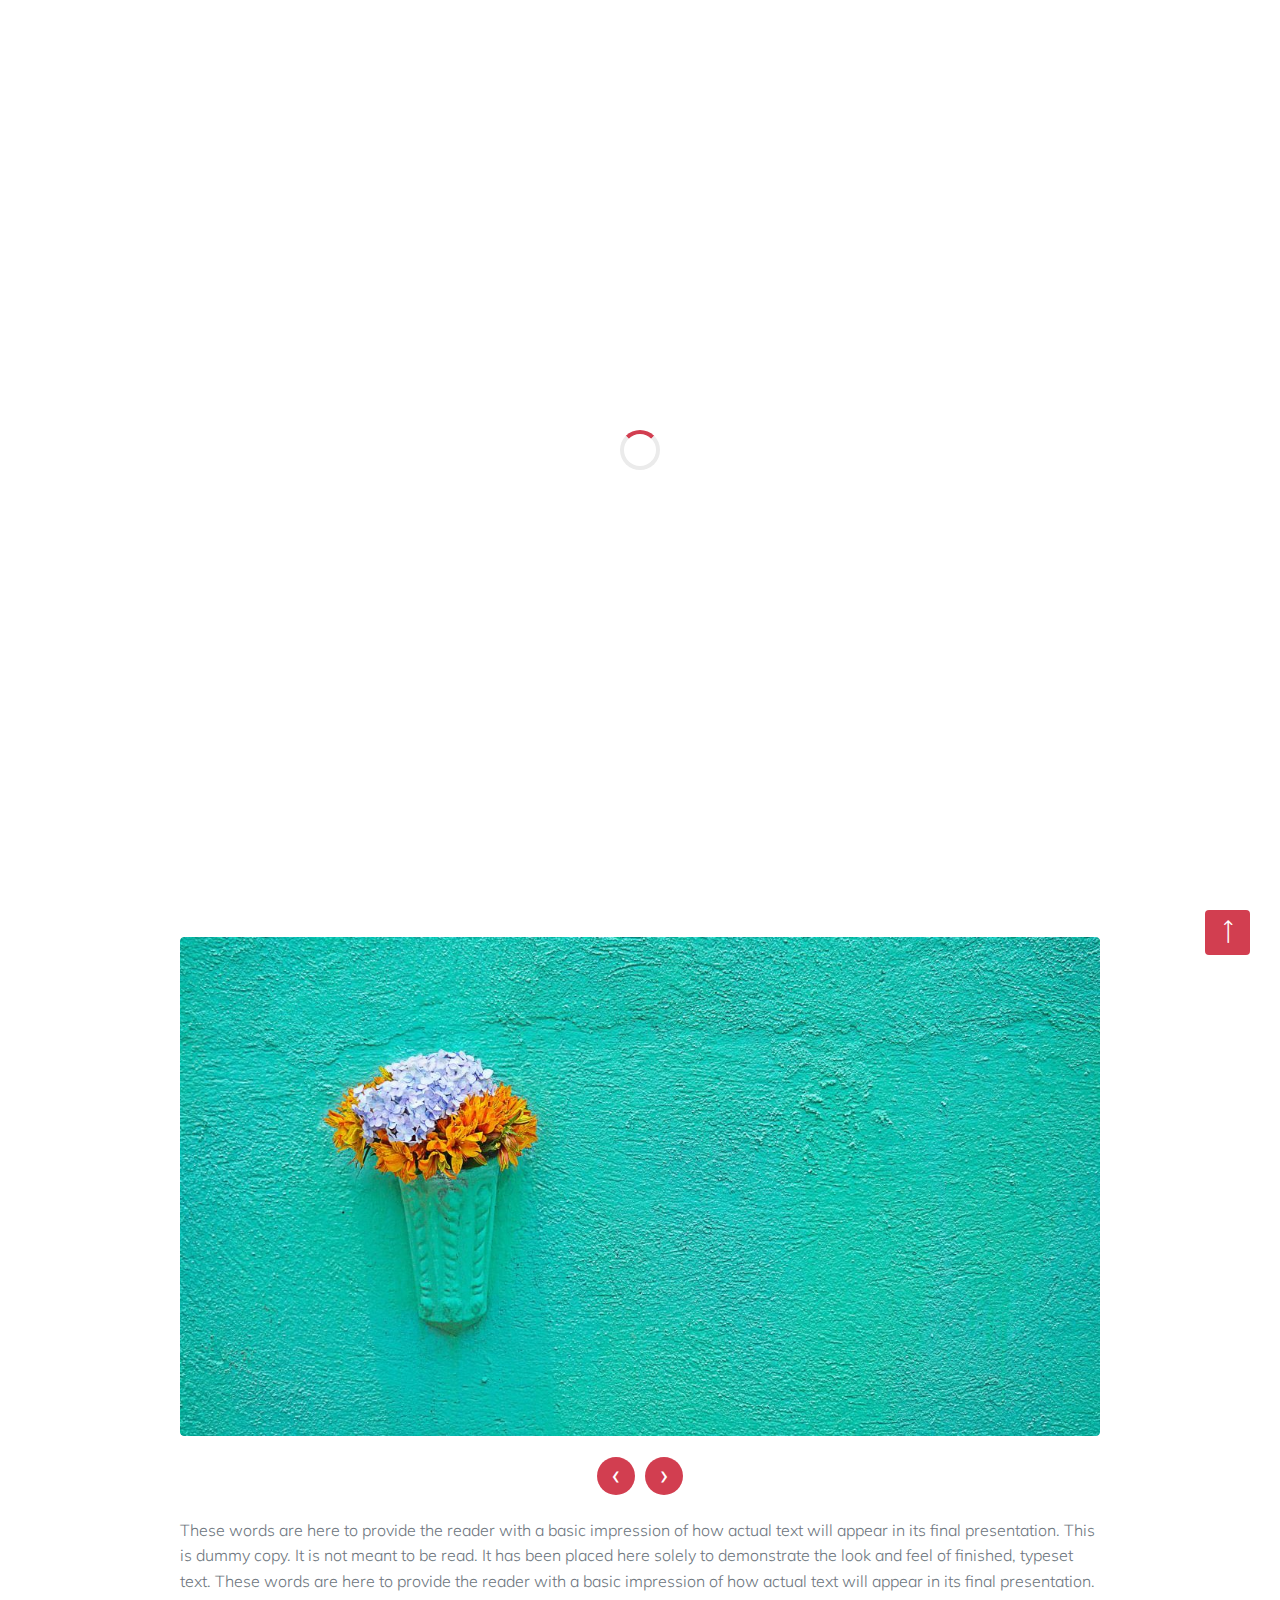
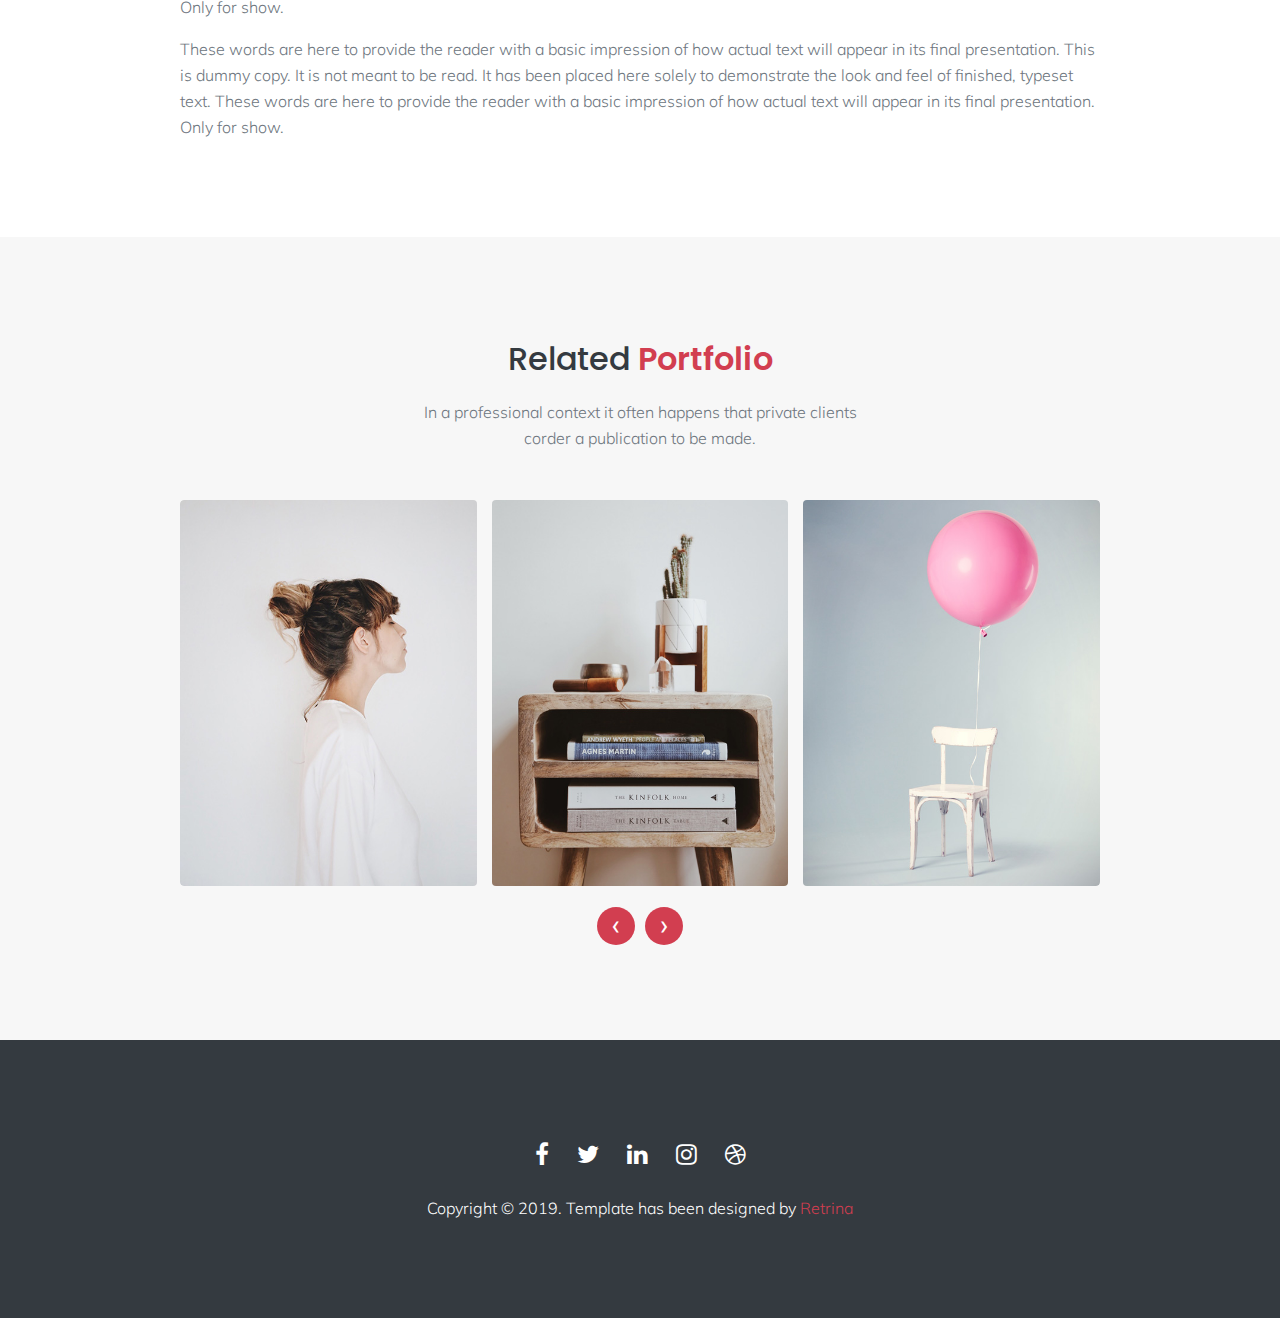
<file: portfolio-single.html>
<!DOCTYPE html>
<html lang="en">
    
<!-- Mirrored from retrina.com/uone/personal-with-clip-path/portfolio-single.html by HTTrack Website Copier/3.x [XR&CO'2014], Mon, 04 Mar 2024 21:50:42 GMT -->
<head>
        <meta charset="UTF-8">
        <meta name="viewport" content="width=device-width, initial-scale=1, shrink-to-fit=no">
        <title>UONE - Portfolio Single</title>
        <meta name="description" content="" />
        <meta name="keywords" content="" />
        <meta name="author" content="Retrina Group" />

        <!--  FavIcon  -->
        <link rel="shortcut icon" href="assets/img/favicon.ico">

        <!-- Google Fonts -->
        <link href="https://fonts.googleapis.com/css?family=Muli:400,600" rel="stylesheet">
        <link href="https://fonts.googleapis.com/css?family=Poppins:400,500,600,700" rel="stylesheet">

        <!--  Plugins Css  -->
        <link rel="stylesheet" href="assets/css/plugins.css">
        <!--  Custom Style CSS  -->
        <link rel="stylesheet" href="assets/css/style.css">

    </head>
    <body data-spy="scroll" data-target="#scrollspy" data-offset="61" class="pt-hero">

        <!--  Pre Loader  -->
        <div id="overlayer"></div>
        <span class="loader"></span>

        <!--    Header Start    -->
        <header id="header" class="header page-header bg-white fixed-top">
            <nav id="scrollspy" class="navbar navbar-expand-lg header-nav">
                <div class="container">
                    <a class="navbar-brand font-weight-bold text-dark" href="index.html">U<span>One</span></a>
                    <!--  Navbar Toggler Button Start -->
                    <button class="navbar-toggler collapsed " type="button" data-toggle="collapse" data-target="#toggle-menu" aria-controls="toggle-menu" aria-expanded="false" aria-label="Toggle navigation">
                        <span class="lni-menu size-md"></span>
                    </button>
                    <!--  Navbar Toggler Button End -->
                    <div class="collapse navbar-collapse" id="toggle-menu">
                        <ul class="navbar-nav nav-pills ml-auto">
                            <li class="nav-item">
                                <a class="nav-link text-dark" href="index.html">Back</a>
                            </li>
                        </ul>
                    </div>
                </div>
            </nav>
        </header>
        <!--    Header End    -->

        <!--    Hero Start    -->
        <section class="hero page-hero py-6" id="hero">
            <div class="hero-center">
                <div class="container">
                    <div class="row justify-content-center">
                        <div class="col-lg-12">
                            <div class="text-center hero-content mx-auto">
                                <h1 class="text-white mb-4">Portfolio Single</h1>
                                <p class="mx-auto text-white">
                                    <a href="index.html" class="text-white">Home</a>
                                    /
                                    <span class="text-white">Portfolio Single</span>
                                </p>
                            </div>
                        </div>
                    </div>
                </div>
            </div>
        </section>
        <!--    Hero End    -->

        <!--    Single Portfolio Start    -->
        <section id="single-portfolio" class="single-portfolio py-6">
            <div class="container">
                <div class="row">
                    <div class="col-12 col-md-10 offset-md-1">
                        <div class="text-center">
                            <h2 class="text-dark mb-3">Single <span class="base-color"> Portfolio</span></h2>
                            <p class="text-muted max-width-450">In a professional context it often happens that private clients corder a publication to be made.</p>
                        </div>
                        <div class="row contact-info mt-5">
                            <div class="col-md-4">
                                <div class="text-center">
                                    <div>
                                        <h6>Created by:</h6>
                                        <p class="text-muted mb-0">John Doe</p>
                                    </div>
                                </div>
                            </div>
                            <div class="col-md-4 p-title-border mt-3 mt-md-0">
                                <div class="text-center">
                                    <div>
                                        <h6 class="contact_detail-title">Completed on:</h6>
                                        <p class="text-muted mb-0">September 30, 2019</p>
                                    </div>
                                </div>
                            </div>
                            <div class="col-md-4 mt-3 mt-md-0">
                                <div class="text-center">
                                    <div>
                                        <h6>Skills:</h6>
                                        <p class="text-muted mb-0">HTML5 / PHP / CSS3</p>
                                    </div>
                                </div>
                            </div>
                        </div>
                        <div class="owl-carousel mt-5">
                            <div class="portfolio-single-item">
                                <img src="assets/img/single-portfolio-01.jpg" class="d-block w-100 rounded" alt="...">
                            </div>
                            <div class="portfolio-single-item">
                                <img src="assets/img/single-portfolio-02.jpg" class="d-block w-100 rounded" alt="...">
                            </div>
                            <div class="portfolio-single-item">
                                <img src="assets/img/single-portfolio-03.jpg" class="d-block w-100 rounded" alt="...">
                            </div>
                        </div>
                        <div class="text-md-left mt-5">
                            <p class="my-3 text-muted">These words are here to provide the reader with a basic impression of how actual text will appear in its final presentation. This is dummy copy. It is not meant to be read. It has been placed here solely to demonstrate the look and feel of finished, typeset text. These words are here to provide the reader with a basic impression of how actual text will appear in its final presentation. Only for show.</p>
                            <p class="mt-3 mb-0 text-muted">These words are here to provide the reader with a basic impression of how actual text will appear in its final presentation. This is dummy copy. It is not meant to be read. It has been placed here solely to demonstrate the look and feel of finished, typeset text. These words are here to provide the reader with a basic impression of how actual text will appear in its final presentation. Only for show.</p>
                        </div>
                    </div>
                </div>
            </div>
        </section>
        <!--    Single Portfolio  End    -->

        <!--   Related Portfolio Start   -->
        <section id="related-portfolio" class="bg-grey py-6">
            <div class="container">
                <div class="row">
                    <div class="col-12 col-md-10 offset-md-1">
                        <div class="text-center">
                            <h2 class="text-dark mb-3">Related <span class="base-color"> Portfolio</span></h2>
                            <p class="text-muted max-width-450">In a professional context it often happens that private clients corder a publication to be made.</p>
                        </div>
                        <div class="related-portfolio owl-carousel mt-5 mb-4">
                            <div class="related-portfolio-item">
                                <img src="assets/img/portfolio-01.jpg" class="rounded" alt="">
                            </div>
                            <div class="related-portfolio-item">
                                <img src="assets/img/portfolio-02.jpg" class="rounded" alt="">
                            </div>
                            <div class="related-portfolio-item">
                                <img src="assets/img/portfolio-03.jpg" class="rounded" alt="">
                            </div>
                            <div class="related-portfolio-item">
                                <img src="assets/img/portfolio-04.jpg" class="rounded" alt="">
                            </div>
                            <div class="related-portfolio-item">
                                <img src="assets/img/portfolio-05.jpg" class="rounded" alt="">
                            </div>
                            <div class="related-portfolio-item">
                                <img src="assets/img/portfolio-06.jpg" class="rounded" alt="">
                            </div>
                        </div>
                    </div>
                </div>
            </div>
        </section>
        <!--   Related Portfolio End   -->

        <!--   Footer Start  -->
        <footer class="bg-dark py-6 text-center">
            <div class="container">
                <ul class="list-inline">
                    <li class="list-inline-item"><a href="javascript:void(0);"><i class="fa fa-facebook"></i></a></li>
                    <li class="list-inline-item"><a href="javascript:void(0);"><i class="fa fa-twitter"></i></a></li>
                    <li class="list-inline-item"><a href="javascript:void(0);"><i class="fa fa-linkedin"></i></a></li>
                    <li class="list-inline-item"><a href="javascript:void(0);"><i class="fa fa-instagram"></i></a></li>
                    <li class="list-inline-item"><a href="javascript:void(0);"><i class="fa fa-dribbble"></i></a></li>
                </ul>
                <p class="mt-4 mb-0 text-white">Copyright © 2019. Template has been designed by <a class="base-color" href="javascript:void(0);">Retrina</a></p>
            </div>
        </footer>
        <!--   Footer End  -->

        <!--   Color Scheme  -->
        <a class="color-scheme text-white bg-base-color d-inline-block" href="javascript:void(0)"><i class="lni-night"></i><span>Dark</span></a>
        <a class="color-scheme color-scheme-light text-white bg-base-color d-none" href="javascript:void(0)"><i class="lni-sun"></i><span>Light</span></a>

        <!-- Return to Top -->
        <a href="javascript:void(0)" class="return-to-top"><i class="lni-arrow-up"></i></a>

        <!--  JavaScripts  -->
        <script src="assets/js/jquery-3.4.1.min.js"></script>
        <!--  Plugins JS  -->
        <script src="assets/js/plugins.js"></script>
        <!--  Custom JS  -->
        <script src="assets/js/uone.js"></script>

    </body>

<!-- Mirrored from retrina.com/uone/personal-with-clip-path/portfolio-single.html by HTTrack Website Copier/3.x [XR&CO'2014], Mon, 04 Mar 2024 21:50:45 GMT -->
</html>
</file>
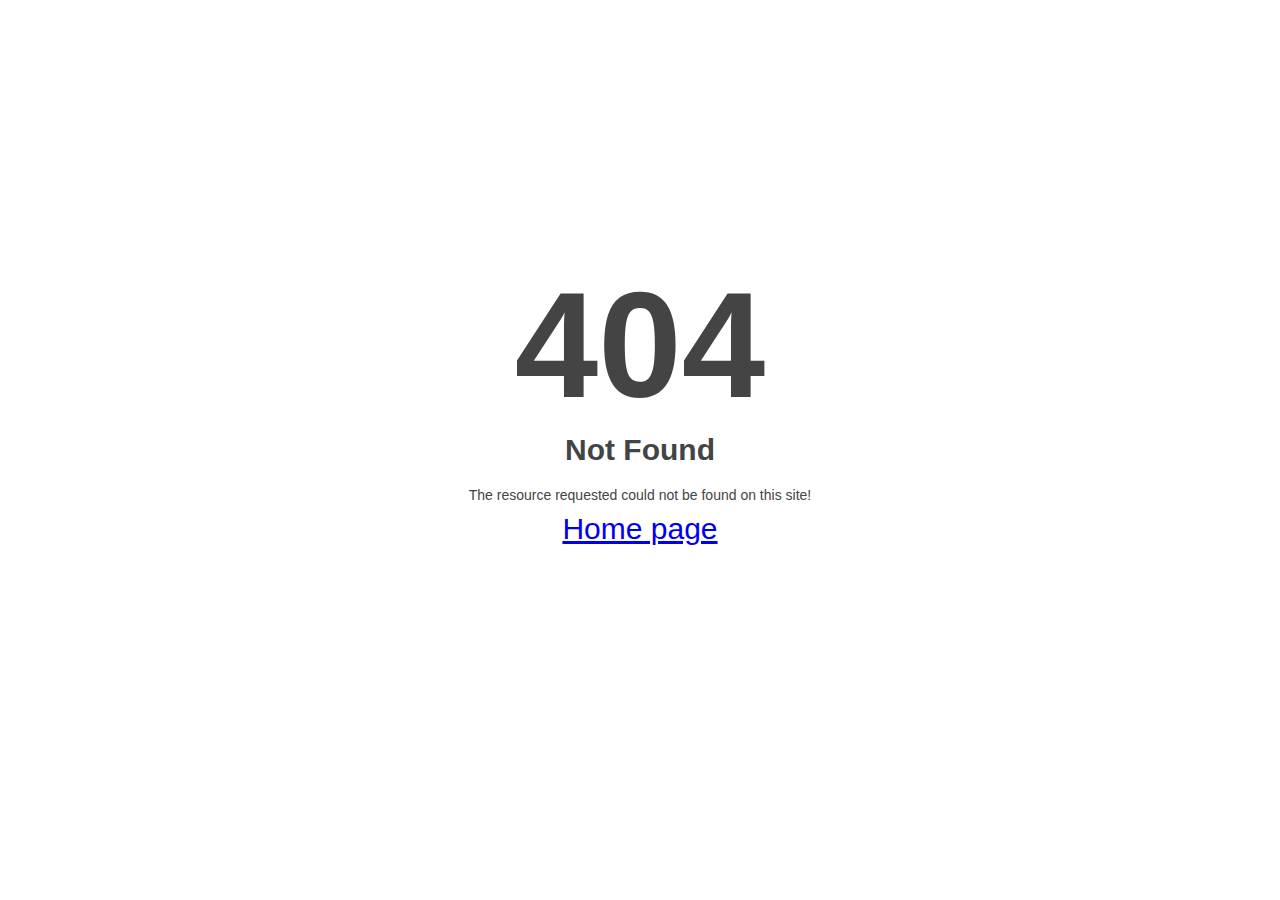
<file: assets/css/owl.video.play.html>
<!DOCTYPE html>
<html style="height:100%">
<head><meta charset="utf-8">
<meta name="viewport" content="width=device-width, initial-scale=1, shrink-to-fit=no" />
<title> 404 Not Found
</title></head>
<body style="color: #444; margin:0;font: normal 14px/20px Arial, Helvetica, sans-serif; height:100%; background-color: #fff;">
<div style="height:auto; min-height:100%; ">     <div style="text-align: center; width:800px; margin-left: -400px; position:absolute; top: 30%; left:50%;">
        <h1 style="margin:0; font-size:150px; line-height:150px; font-weight:bold;">404</h1>
<h2 style="margin-top:20px;font-size: 30px;">Not Found
</h2>
<p>The resource requested could not be found on this site!</p>
<a href="https://retrina.com" style="margin-top:20px;font-size: 30px;">Home page</a>

</div></div></body></html>
</file>
<file: assets/css/style.css>
/*-----------------------------------------------------------
* Template Name    : UONE - Fully Responsive Personal Template
* Author           : Retrina Group
* Version          : 1.0.0
* Created          : November 2019
* File Description : Main css file of the template
*------------------------------------------------------------
*/
/***********************
    1.GENERAL
    2.PRELOADER
    3.HEADER
    4.HERO
    5.COUNT-UP
    6.SERVICES
    7.VIDEO
    8.PORTFOLIO
    9.CLIENT
    10.BLOG
    11.CONTACT
    12.FOOTER
    13.COLOR-SCHEME
    14.RETURN TO TOP
    15.BLOG PAGE
    16.SINGLE BLOG
    17.SINGLE PORTFOLIO
    18.UONE-DARK
    19.RESPONSIVE
************************/
/*-------------------------
         GENERAL
-------------------------*/
@import url('https://fonts.googleapis.com/css2?family=Noto+Serif+Khmer:wght@100..900&display=swap');
.myPhoto{
  /* margin-left: 200px; */
}
#khmer_name{

  font-family: "Noto Serif Khmer", serif;
  font-optical-sizing: auto;
  font-weight: 350;

}
body {
  font-family: "Muli", sans-serif;
  overflow-x: hidden; }

::selection {
  background: rgba(230, 230, 230, 0.8); }

::-moz-selection {
  background: rgba(230, 230, 230, 0.8); }

.full-screen {
  height: 100vh; }

h1, h2, h3, h4, h5, h6 {
  font-family: "Poppins", sans-serif;
  line-height: 1.618; }

h1 {
  font-size: 3rem; }

p {
  font-size: 1rem;
  font-weight: 300;
  line-height: 1.618; }

.base-color {
  color: #d23e50; }

.bg-base-color {
  background-color: #d23e50; }

.z-index {
  z-index: 2; }

h2 span {
  font-weight: 600; }

.pt-6, .py-6 {
  padding-top: 6rem; }

.pb-6, .py-6 {
  padding-bottom: 6rem; }

.bg-grey {
  background-color: rgba(0, 0, 0, 0.03); }

.max-width-450 {
  max-width: 450px;
  margin: 0 auto; }

a:hover {
  text-decoration: none; }

a, button {
  outline: none !important; }

.pill-button {
  background-color: #d23e50;
  border: 2px solid #d23e50;
  border-radius: 0.25rem;
  padding: 10px 30px;
  color: #ffffff;
  transition: all 0.3s ease;
  font-size: 16px;
  display: inline-block; }

.pill-button:hover {
  background-color: #bf2739;
  border-color: #bf2739;
  color: #ffffff; }

.white-pill-button {
  background-color: transparent;
  border-color: #ffffff;
  border-radius: 25px; }

.white-pill-button:hover {
  background-color: #ffffff;
  color: #000000;
  border-color: #ffffff; }

/*-------------------------
        PRELOADER
-------------------------*/
#overlayer {
  position: fixed;
  z-index: 9999;
  background: #ffffff;
  top: 0;
  left: 0;
  right: 0;
  bottom: 0; }

.loader {
  position: fixed;
  top: calc(50% - 20px);
  left: calc(50% - 20px);
  z-index: 99999;
  border: 4px solid #ebebeb;
  border-radius: 50%;
  border-top: 4px solid #d23e50;
  width: 40px;
  height: 40px;
  -webkit-animation: spin 2s linear infinite;
  animation: spin 2s linear infinite; }

@-webkit-keyframes spin {
  0% {
    -webkit-transform: rotate(0deg); }
  100% {
    -webkit-transform: rotate(360deg); } }

@keyframes spin {
  0% {
    transform: rotate(0deg); }
  100% {
    transform: rotate(360deg); } }

/*-------------------------
        HEADER
-------------------------*/
.header {
  padding: 10px 0;
  transition: all 0.8s ease; }
  .header nav a {
    color: #fff;
    font-size: 1rem;
    background-color: transparent !important;
    margin: 0 7px;
    line-height: 1.5em;
    transition: all 0.5s;
    font-weight: 400; }
    .header nav a:hover {
      color: #d23e50 !important; }
  .header nav a.navbar-brand {
    color: #ffffff;
    font-size: 24px; }
    .header nav a.navbar-brand:hover {
      color: #d23e50 !important; }
  .header nav .nav-pills a.active {
    color: #d23e50; }

.header-sticky {
  background-color: #ffffff;
  padding: 5px 0;
  box-shadow: 0 1px 3px 0 rgba(0, 0, 0, 0.1); }
  .header-sticky nav li a {
    color: #222; }
  .header-sticky nav a.navbar-brand {
    color: #222; }

/*-------------------------
          HERO
-------------------------*/
.hero {
  background-image: url(../img/hero.jpg) !important;
  position: relative;
  background-size: cover;
  background-position: center center; }
  .hero::before {
    content: '';
    background-color: rgba(0, 0, 0, 0.75);
    position: absolute;
    top: 0;
    right: 0;
    width: 100%;
    height: 100%;
    z-index: 1; }
  .hero::after {
    content: '';
    background-color: rgba(0, 0, 0, 0.75);
    clip-path: polygon(0 0, 37% 0, 63% 100%, 0% 100%);
    position: absolute;
    top: 0;
    right: 0;
    width: 100%;
    height: 100%;
    z-index: 1; }
  .hero .hero-center {
    position: relative;
    top: 50%;
    transform: translateY(-50%);
    z-index: 3; }
  .hero .hero-content .list-inline-item i {
    font-size: 1.2rem;
    color: #ffffff; }
  .hero .hero-content p {
    max-width: 450px; }
  .hero .hero-content .list-inline-item:not(:last-child) {
    margin-right: 1rem; }
  .hero .hero-content .social-icon .list-inline-item i:hover {
    color: #d23e50; }

/*-------------------------
         Count up
-------------------------*/
.count-number {
  font-size: 1.5rem; }

.count-content {
  margin: 10px 0; }

/*-------------------------
         Services
-------------------------*/
.services-item {
  margin-top: 30px;
  transition: .5s all ease;
  background-color: #ffffff;
  overflow-x: hidden;
  border-radius: 4px; }
  .services-item:hover {
    background-color: #d23e50 !important;
    color: #ffffff !important;
    overflow: hidden;
    border-radius: 4px; }
    .services-item:hover .services-icon {
      opacity: 0.12;
      color: #ffffff; }
  .services-item .services-icon {
    position: absolute;
    left: calc(50% - 71px);
    top: calc(50% - 51px);
    opacity: 0.12;
    font-size: 8.5rem;
    color: #ccc; }

/*-------------------------
         Video
-------------------------*/
.video-box-btn {
  position: absolute;
  width: 60px;
  height: 60px;
  line-height: 60px;
  background: #ffffff;
  z-index: 20;
  top: calc(50% - 50px);
  left: calc(50% - 30px);
  box-shadow: 0 0 0 7px rgba(255, 255, 255, 0.2);
  border-radius: 50%;
  transition: all .3s linear;
  margin: 0 auto; }
  .video-box-btn:hover {
    box-shadow: 0 0 0 17px rgba(255, 255, 255, 0.2); }
  .video-box-btn i {
    position: absolute;
    left: calc(50% - 6px);
    top: calc(50% - 12px); }

.video .img-thumbnail {
  background-color: transparent !important; }

/*-------------------------
         PORTFOLIO
-------------------------*/
.portfolio .portfolio-filter li a {
  color: #6c757d;
  border-radius: 0.25rem;
  display: block;
  padding: 5px 15px;
  transition: all 0.3s; }

.portfolio .portfolio-filter a.active {
  background-color: #d23e50 !important;
  color: #ffffff; }

.portfolio .portfolio-filter a:hover {
  background-color: #d23e50;
  color: #ffffff; }

.portfolio .portfolio-item {
  margin-top: 30px; }
  .portfolio .portfolio-item img {
    width: 100%; }

.portfolio .portfolio-item-content {
  position: relative;
  border: 7px solid #ffffff;
  border-radius: 0.25rem; }
  .portfolio .portfolio-item-content:hover .img-overlay-content {
    opacity: 1; }
  .portfolio .portfolio-item-content:hover::before {
    transform: scale(1);
    opacity: 1; }
  .portfolio .portfolio-item-content::before {
    content: "";
    position: absolute;
    top: 15px;
    right: 15px;
    bottom: 15px;
    left: 15px;
    background-color: rgba(255, 255, 255, 0.9);
    opacity: 0;
    transform: scale(0.8);
    transition: .5s all ease;
    border-radius: 0.25rem; }

.portfolio .img-overlay-content {
  position: absolute;
  width: 100%;
  top: 50%;
  transform: translateY(-50%);
  text-align: center;
  opacity: 0;
  transition: all .5s ease; }

.portfolio .portfolio-icon a {
  background-color: #343a40;
  width: 35px;
  height: 35px;
  line-height: 37px;
  margin: 0 8px;
  display: inline-block;
  color: #ffffff;
  border-radius: 4px;
  transition: all 0.3s ease; }
  .portfolio .portfolio-icon a:hover {
    background-color: #d23e50; }
  .portfolio .portfolio-icon a i {
    font-size: 18px;
    font-weight: 700; }

/*-------------------------
       TESTIMONIAL
-------------------------*/
.testimonial {
  background: url("../img/testimonial-bg1.jpg");
  background-size: cover;
  position: relative; }
  .testimonial::before {
    content: '';
    position: absolute;
    top: 0;
    right: 0;
    bottom: 0;
    left: 0;
    background-color: rgba(0, 0, 0, 0.5); }
  .testimonial .testimonial-item {
    max-width: 750px;
    margin: 0 auto; }
    .testimonial .testimonial-item::before {
      content: '\e989';
      font-family: LineIcons, sans-serif;
      font-size: 50px;
      transform: rotateZ(180deg);
      display: block;
      color: #ffffff;
      padding-top: 8px; }
    .testimonial .testimonial-item p {
      font-size: 24px;
      font-weight: 400; }
    .testimonial .testimonial-item h4 {
      font-size: 18px;
      font-weight: 300 !important; }
    .testimonial .testimonial-item h4 span {
      font-size: 18px;
      font-weight: 300 !important; }
  .testimonial .owl-dot span {
    display: block;
    width: 15px;
    height: 5px;
    background-color: #ffffff;
    margin: 0 4px;
    border-radius: 15px;
    transition: all 0.5s ease; }
  .testimonial .owl-dot.active span {
    width: 30px;
    background-color: #d23e50; }
  .testimonial .owl-carousel .testimonial-item img {
    width: 80px; }

/*-------------------------
          BLOG
-------------------------*/
.blog .image-blog {
  position: relative;
  overflow: hidden; }
  .blog .image-blog img {
    width: 100%; }

.blog .blog-title {
  position: absolute;
  background-color: rgba(0, 0, 0, 0.4);
  padding: 15px 20px;
  bottom: -16px;
  left: 0;
  width: 100%;
  color: #ffffff; }

.blog .blog-content h5 {
  margin-bottom: 0; }

.blog .blog-content p {
  margin-top: 20px; }

.blog .blog-item h5 a:hover {
  color: #d23e50 !important; }

.blog .blog-link a {
  border-bottom: 1px solid #6c757d; }
  .blog .blog-link a:hover {
    color: #bf2739 !important;
    border-bottom-color: #bf2739; }

.blog .more-blogs a {
  font-size: 20px;
  border-bottom: 1px solid #6c757d;
  padding-bottom: 5px;
  font-weight: 600; }
  .blog .more-blogs a:hover {
    color: #bf2739 !important;
    border-bottom: 1px solid #bf2739; }

.blog .blog-title ul li i {
  position: relative;
  top: 1px; }

/*-------------------------
          CONTACT
-------------------------*/
.contact .form-item .form-control {
  background: #ffffff;
  padding: 12px 10px;
  border-radius: 0.25rem;
  box-shadow: none;
  height: 44px;
  color: #d23e50;
  font-size: 1rem;
  position: relative;
  border: 1px solid rgba(226, 226, 217, 0.95); }

.contact .contact-form textarea {
  min-height: 175px; }

.contact ::-moz-placeholder, .contact .form-control::-moz-placeholder {
  color: #969696; }

.contact #message.toast {
  max-width: 500px;
  padding: 2px 0 1px;
  position: relative;
  top: 18px;
  display: inline-block;
  left: 20px; }

.contact .toast button span {
  position: relative;
  top: 8px; }

.contact .contact-info {
  margin-top: 8rem; }

.contact .form-item .form-control:focus {
  border: 1px solid #d23e50;
  box-shadow: none; }

/*-------------------------
          FOOTER
-------------------------*/
footer ul li a {
  color: #ffffff;
  font-size: 1.5rem !important; }
  footer ul li a:hover {
    color: #d23e50; }

footer ul li.list-inline-item:not(:last-child) {
  margin-right: 1.5rem; }

footer p a:hover {
  color: #d23e50; }

/*-------------------------
       COLOR SCHEME
-------------------------*/
.color-scheme {
  position: fixed;
  z-index: 999;
  right: -48px;
  top: 75px;
  padding: .5rem .75rem;
  border-radius: 5px 0 0 5px;
  transition: all 0.5s ease; }
  .color-scheme span {
    padding-left: .75rem;
    transition: all 0.3s ease; }
  .color-scheme:hover {
    right: 0; }
    .color-scheme:hover span {
      padding-left: 0.5rem; }
  .color-scheme i {
    position: relative;
    top: 1px; }
  .color-scheme:hover {
    color: #ffffff; }

/*-------------------------
      RETURN TO TOP
-------------------------*/
.return-to-top {
  position: fixed;
  bottom: -55px;
  right: 30px;
  background: #d23e50;
  width: 45px;
  height: 45px;
  border-radius: 0.25rem;
  display: inline-block;
  transition: all 0.3s ease;
  z-index: 999;
  text-align: center; }
  .return-to-top i {
    color: #ffffff;
    margin: 0;
    position: relative;
    top: 10px;
    font-size: 24px;
    transition: all 0.3s ease; }
  .return-to-top:hover {
    background: #bf2739; }

.return-to-top.show {
  bottom: 30px; }
  .return-to-top.show:hover {
    transform: translateY(-5px); }

/*-------------------------
       BLOG PAGE
-------------------------*/
.page-header {
  padding: 2px 0 !important; }

.page-hero {
  background-image: url("../img/blog-hero.jpg") !important;
  height: 500px; }
  .page-hero .hero-content a:hover {
    color: #d23e50 !important; }

.blog-section .blog-link a:hover {
  color: #343a40 !important; }

.quotation i {
  display: inline-block;
  transform: rotateZ(180deg); }

.pagination-blog li .page-link {
  color: #343a40;
  box-shadow: none !important; }
  .pagination-blog li .page-link:hover {
    background-color: #d23e50;
    border-color: #d23e50;
    color: #ffffff !important;
    cursor: pointer; }

.pagination-blog li.active .page-link {
  background-color: #d23e50;
  border-color: #d23e50;
  color: #ffffff !important;
  cursor: pointer; }

/*-------------------------
       SINGLE BLOG
-------------------------*/
.pt-hero {
  padding-top: 66px; }

.comments img {
  width: 80px;
  border-radius: 50%; }

.comments .comment-info {
  margin-left: 100px; }

.comments .comment-info a {
  color: #0b0b0b; }
  .comments .comment-info a:hover {
    color: #d23e50 !important; }

/*-------------------------
     Single Portfolio
-------------------------*/
.single-portfolio .owl-nav {
  display: block;
  position: absolute;
  bottom: -25px;
  left: calc(50% - 48px); }
  .single-portfolio .owl-nav .owl-prev span, .single-portfolio .owl-nav .owl-next span {
    background: #d23e50;
    color: #fff;
    width: 38px;
    height: 38px;
    font-size: 30px;
    line-height: 35px;
    text-align: center;
    display: inline-block;
    cursor: pointer;
    border-radius: 30px;
    margin: 0 5px; }
    .single-portfolio .owl-nav .owl-prev span:hover, .single-portfolio .owl-nav .owl-next span:hover {
      background: #b21f2d; }

.related-portfolio .owl-nav {
  display: block;
  position: absolute;
  bottom: -25px;
  left: calc(50% - 48px); }
  .related-portfolio .owl-nav .owl-prev span, .related-portfolio .owl-nav .owl-next span {
    background: #d23e50;
    color: #fff;
    width: 38px;
    height: 38px;
    font-size: 30px;
    line-height: 35px;
    text-align: center;
    display: inline-block;
    cursor: pointer;
    border-radius: 30px;
    margin: 0 5px; }
    .related-portfolio .owl-nav .owl-prev span:hover, .related-portfolio .owl-nav .owl-next span:hover {
      background: #b21f2d; }

.single-portfolio .owl-nav .owl-prev span {
  user-select: none; }

.single-portfolio .owl-carousel .owl-stage-outer {
  border-radius: 0.25rem;
  margin-bottom: 10px; }

.related-portfolio.owl-carousel .owl-stage-outer {
  border-radius: 0.25rem;
  margin-bottom: 10px; }

.p-title-border {
  border-right: 1px dotted #929292;
  border-left: 1px dotted #929292; }

/*-------------------------
       UONE DARK
-------------------------*/
body.uone-dark {
  background-color: #0b0b0b;
  color: #ffffff; }

.uone-dark .bg-grey {
  background-color: rgba(255, 255, 255, 0.015) !important; }

.uone-dark .header-sticky {
  background-color: #1b1e21 !important; }
  .uone-dark .header-sticky nav li a, .uone-dark .header-sticky .navbar-brand {
    color: #ffffff; }

.uone-dark .text-dark {
  color: #ffffff !important; }

.uone-dark a.text-dark:hover {
  color: #ffffff !important; }

.uone-dark a.text-dark:focus {
  color: #ffffff !important; }

.uone-dark .comment-info a {
  color: #ffffff !important; }
  .uone-dark .comment-info a:hover {
    color: #d23e50 !important; }

.uone-dark .form-item .form-control {
  color: #ffffff !important; }

.uone-dark .text-muted {
  color: rgba(226, 226, 217, 0.95) !important; }

.uone-dark .portfolio-filter li a {
  color: rgba(226, 226, 217, 0.95) !important; }

.uone-dark .portfolio .portfolio-item-content {
  border-color: rgba(27, 30, 33, 0.9); }
  .uone-dark .portfolio .portfolio-item-content::before {
    background-color: rgba(27, 30, 33, 0.9); }

.uone-dark .portfolio .portfolio-icon a {
  color: #6c757d;
  background-color: #ffffff; }
  .uone-dark .portfolio .portfolio-icon a:hover {
    background-color: #d23e50;
    color: #ffffff; }

.uone-dark .bg-dark, .uone-dark .bg-white {
  background-color: #1b1e21 !important; }

.uone-dark .services-item {
  background-color: rgba(27, 30, 33, 0.9); }

.uone-dark .services-icon {
  opacity: 0.03; }

.uone-dark .blog .blog-title {
  background-color: rgba(0, 0, 0, 0.6); }

.uone-dark .blog-item h5 a:hover {
  color: #d23e50 !important; }

.uone-dark .img-thumbnail {
  background-color: transparent;
  border: 1px solid rgba(222, 226, 230, 0.77); }

.uone-dark .form-item .form-control {
  border-bottom: 1px solid #ffffff;
  background: #0b0b0b; }
  .uone-dark .form-item .form-control:focus {
    border-bottom: 1px solid #d23e50; }

.uone-dark .navbar-nav .nav-item a:hover, .uone-dark .navbar a:hover {
  color: #d23e50 !important; }

.uone-dark .navbar a:hover {
  color: #d23e50 !important; }

.uone-dark .pagination-blog li .page-link {
  background-color: rgba(27, 30, 33, 0.9);
  border-color: #555;
  color: #ffffff !important; }
  .uone-dark .pagination-blog li .page-link:hover {
    background-color: #d23e50;
    border-color: #d23e50;
    color: #ffffff !important;
    cursor: pointer; }

.uone-dark .pagination-blog li.active .page-link {
  background-color: #d23e50;
  border-color: #d23e50;
  color: #ffffff !important; }
  .uone-dark .pagination-blog li.active .page-link:hover {
    cursor: pointer; }

.uone-dark .pagination-blog li.disabled .page-link {
  color: #6c757d !important; }

@media (max-width: 991px) {
  .uone-dark .header {
    background-color: #1b1e21 !important; }
    .uone-dark .header nav a.navbar-brand {
      color: #ffffff; }
    .uone-dark .header nav li a {
      color: #ffffff; }
    .uone-dark .header button span {
      color: #ffffff; } }

/*--------------------------------------
       prefers-color-scheme: dark
--------------------------------------*/
@media (prefers-color-scheme: dark) {
  body {
    background-color: #0b0b0b;
    color: #ffffff; }
  .bg-grey {
    background-color: rgba(255, 255, 255, 0.015) !important; }
  .header-sticky {
    background-color: #1b1e21 !important; }
  .header-sticky nav li a, .header-sticky .navbar-brand {
    color: #ffffff !important; }
  .header button span, .header nav a.navbar-brand {
    color: #ffffff !important; }
  .text-dark, a.text-dark:hover, a.text-dark:hover, a.text-dark:focus, .comment-info a, .form-item .form-control {
    color: #ffffff !important; }
  .text-muted, .portfolio-filter li a {
    color: rgba(226, 226, 217, 0.95) !important; }
  .portfolio .portfolio-item-content::before {
    background-color: rgba(27, 30, 33, 0.9); }
  .portfolio .portfolio-item-content {
    border-color: rgba(27, 30, 33, 0.9); }
  .portfolio .portfolio-icon a {
    color: #6c757d;
    background-color: #ffffff; }
  .portfolio .portfolio-icon a:hover {
    background-color: #d23e50;
    color: #ffffff; }
  .bg-dark, .bg-white {
    background-color: #1b1e21 !important; }
  .services-item {
    background-color: rgba(27, 30, 33, 0.9); }
  .services-icon {
    opacity: 0.03; }
  .blog .blog-title {
    background-color: rgba(0, 0, 0, 0.6); }
  .blog-item h5 a:hover {
    color: #d23e50 !important; }
  .img-thumbnail {
    background-color: transparent;
    border: 1px solid rgba(222, 226, 230, 0.77); }
  .form-item .form-control {
    border-bottom: 1px solid #ffffff;
    background: #0b0b0b; }
  .form-item .form-control:focus {
    border-bottom: 1px solid #d23e50; }
  .comment-info a:hover, .navbar-nav .nav-item a:hover, .navbar a:hover {
    color: #d23e50 !important; }
  .pagination-blog li .page-link, .pagination-blog li.active .page-link {
    background-color: rgba(27, 30, 33, 0.9);
    border-color: #555;
    color: #ffffff !important; }
  .pagination-blog li .page-link:hover, .pagination-blog li.active .page-link {
    background-color: #d23e50;
    border-color: #d23e50;
    color: #ffffff !important;
    cursor: pointer; }
  .color-scheme {
    display: none !important; } }

@media (prefers-color-scheme: dark) and (max-width: 991px) {
  .header {
    background-color: #1b1e21 !important; }
  .header button span, .header nav li a {
    color: #ffffff; } }

/*-------------------------
       MEDIA SCREENS
-------------------------*/
@media (min-width: 992px) and (max-width: 1199px) {
  .navbar-brand {
    width: 120px; } }

@media (max-width: 991px) {
  body {
    padding-top: 63px; }
  .full-screen {
    height: auto; }
  .header {
    background-color: #ffffff;
    padding: 0;
    box-shadow: 0 1px 3px 0 rgba(0, 0, 0, 0.1); }
    .header button span {
      color: #000000; }
    .header nav li a {
      color: #222; }
    .header nav a.navbar-brand {
      color: #222; }
  .hero:after {
    clip-path: none; }
  .hero .hero-center {
    transform: translateY(0); }
  .page-hero .hero-center {
    transform: translateY(-50%); } }

@media (max-width: 767px) {
  h1 {
    font-size: 2.5rem !important; }
  .count-item:not(:last-child) {
    border: none; }
  #my-map {
    height: 400px; }
  .p-title-border {
    border-right: none;
    border-left: none; } }

@media (max-width: 576px) {
  .hero-icon {
    animation: none; }
  .pill-button {
    font-weight: 400 !important; }
  .comments img {
    width: 85px; }
  .comment-info {
    margin-left: 100px; }
  #message.toast {
    top: 18px;
    left: inherit;
    font-size: 12px;
    padding: 3px 0; }
  .hero-content {
    left: 0;
    padding: 0 15px; }
  .about p span {
    display: block; } }
</file>
